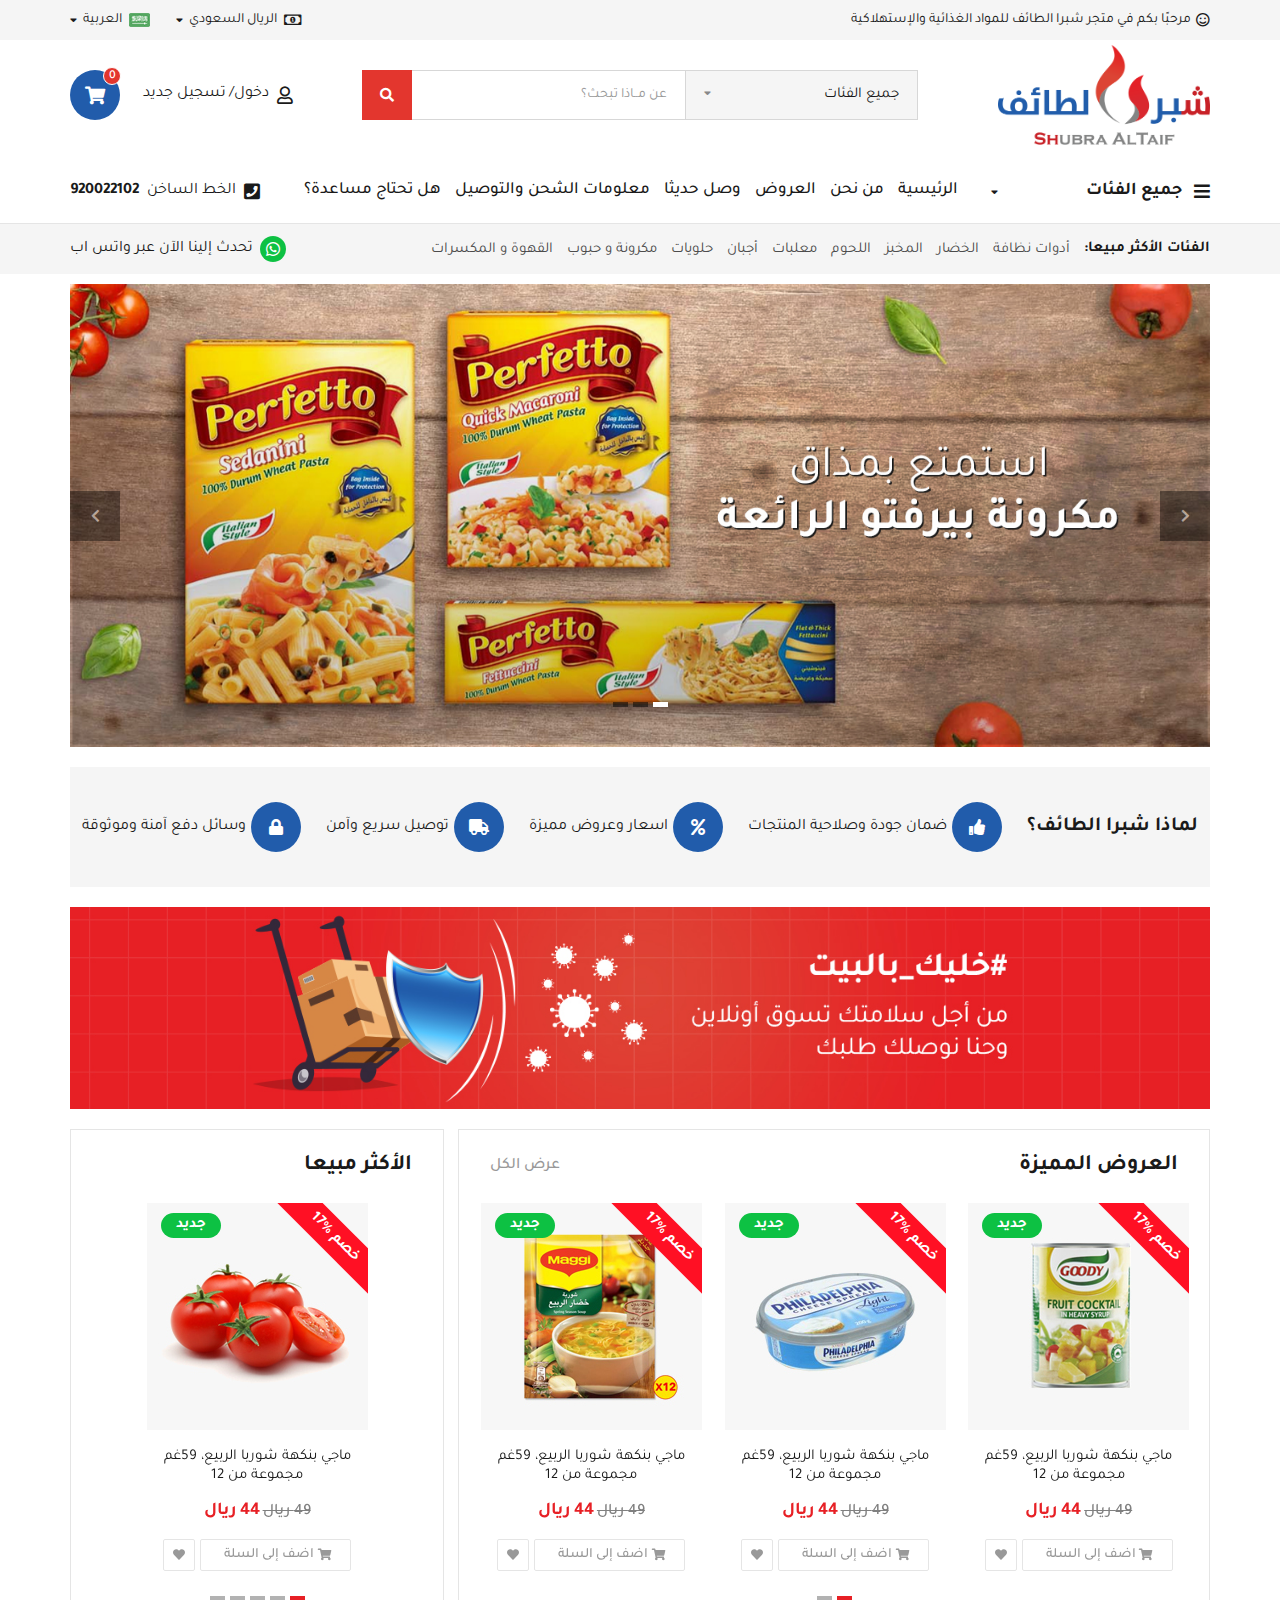
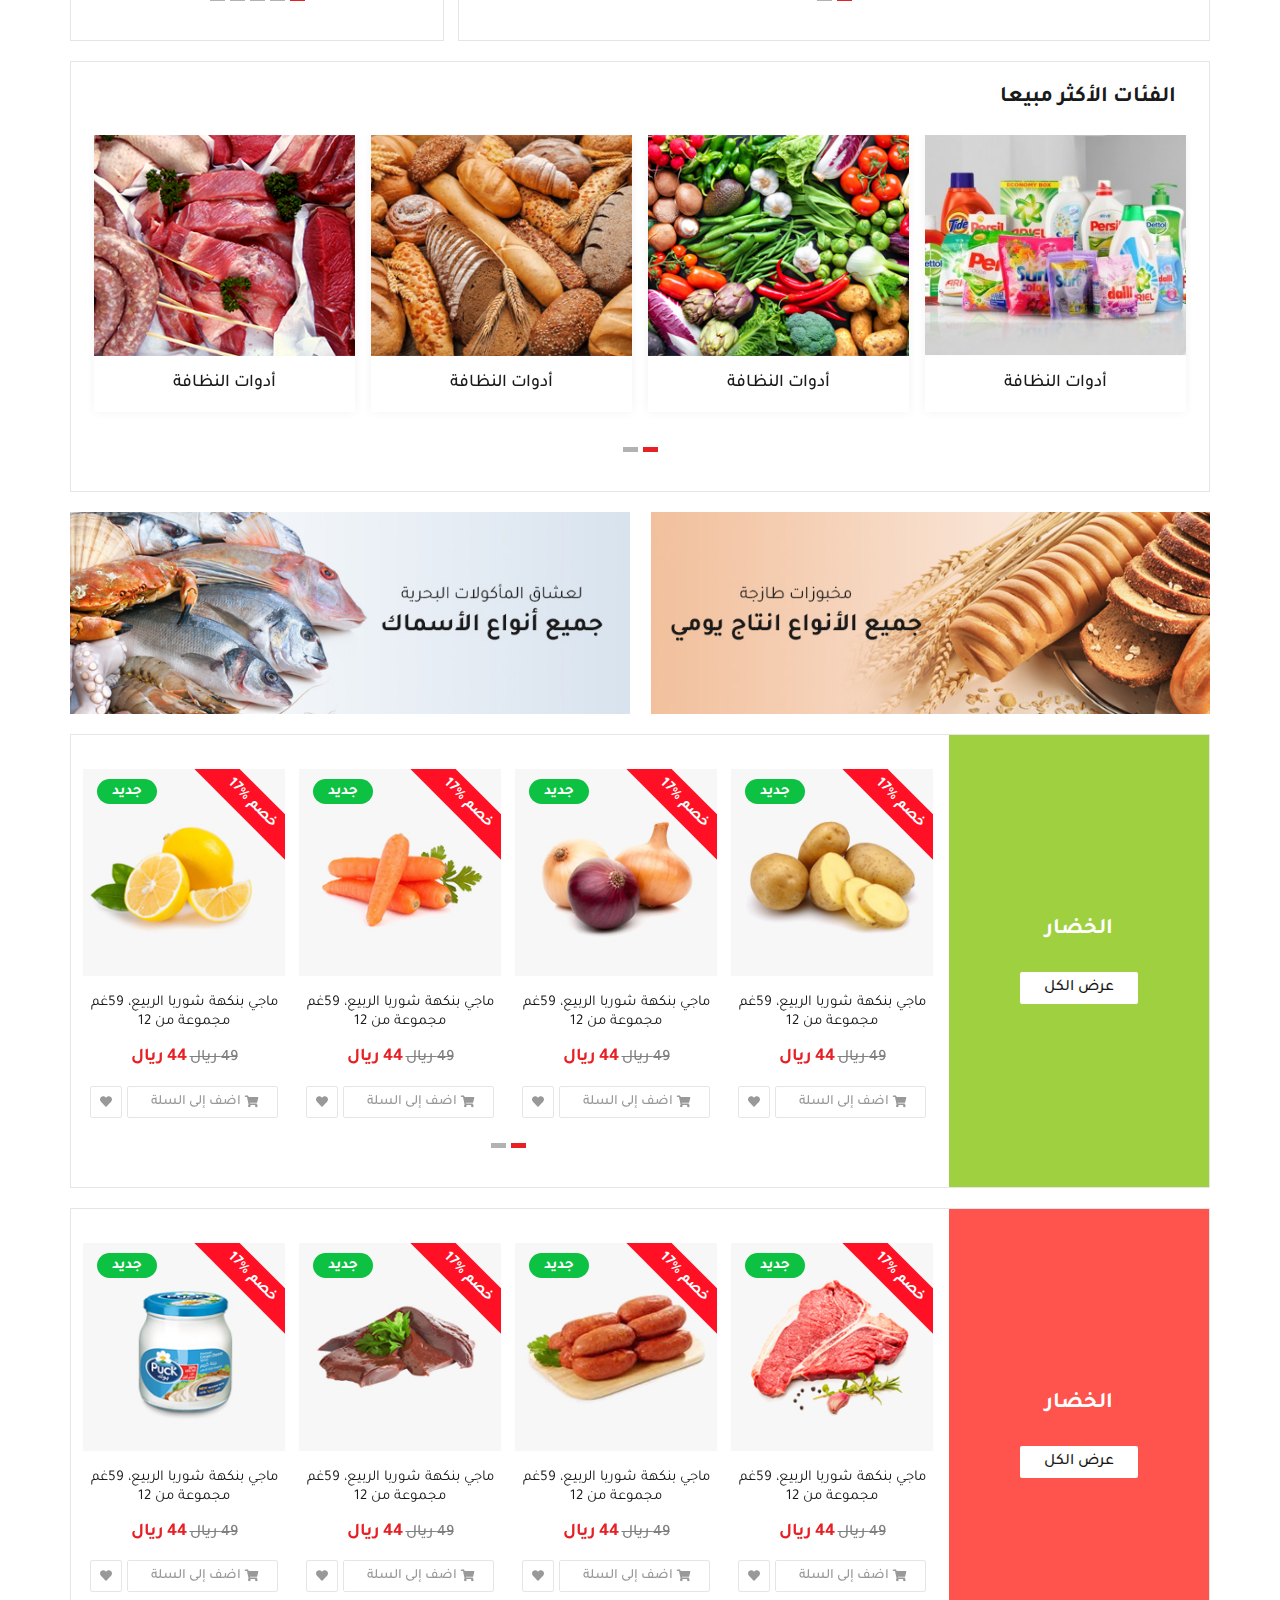
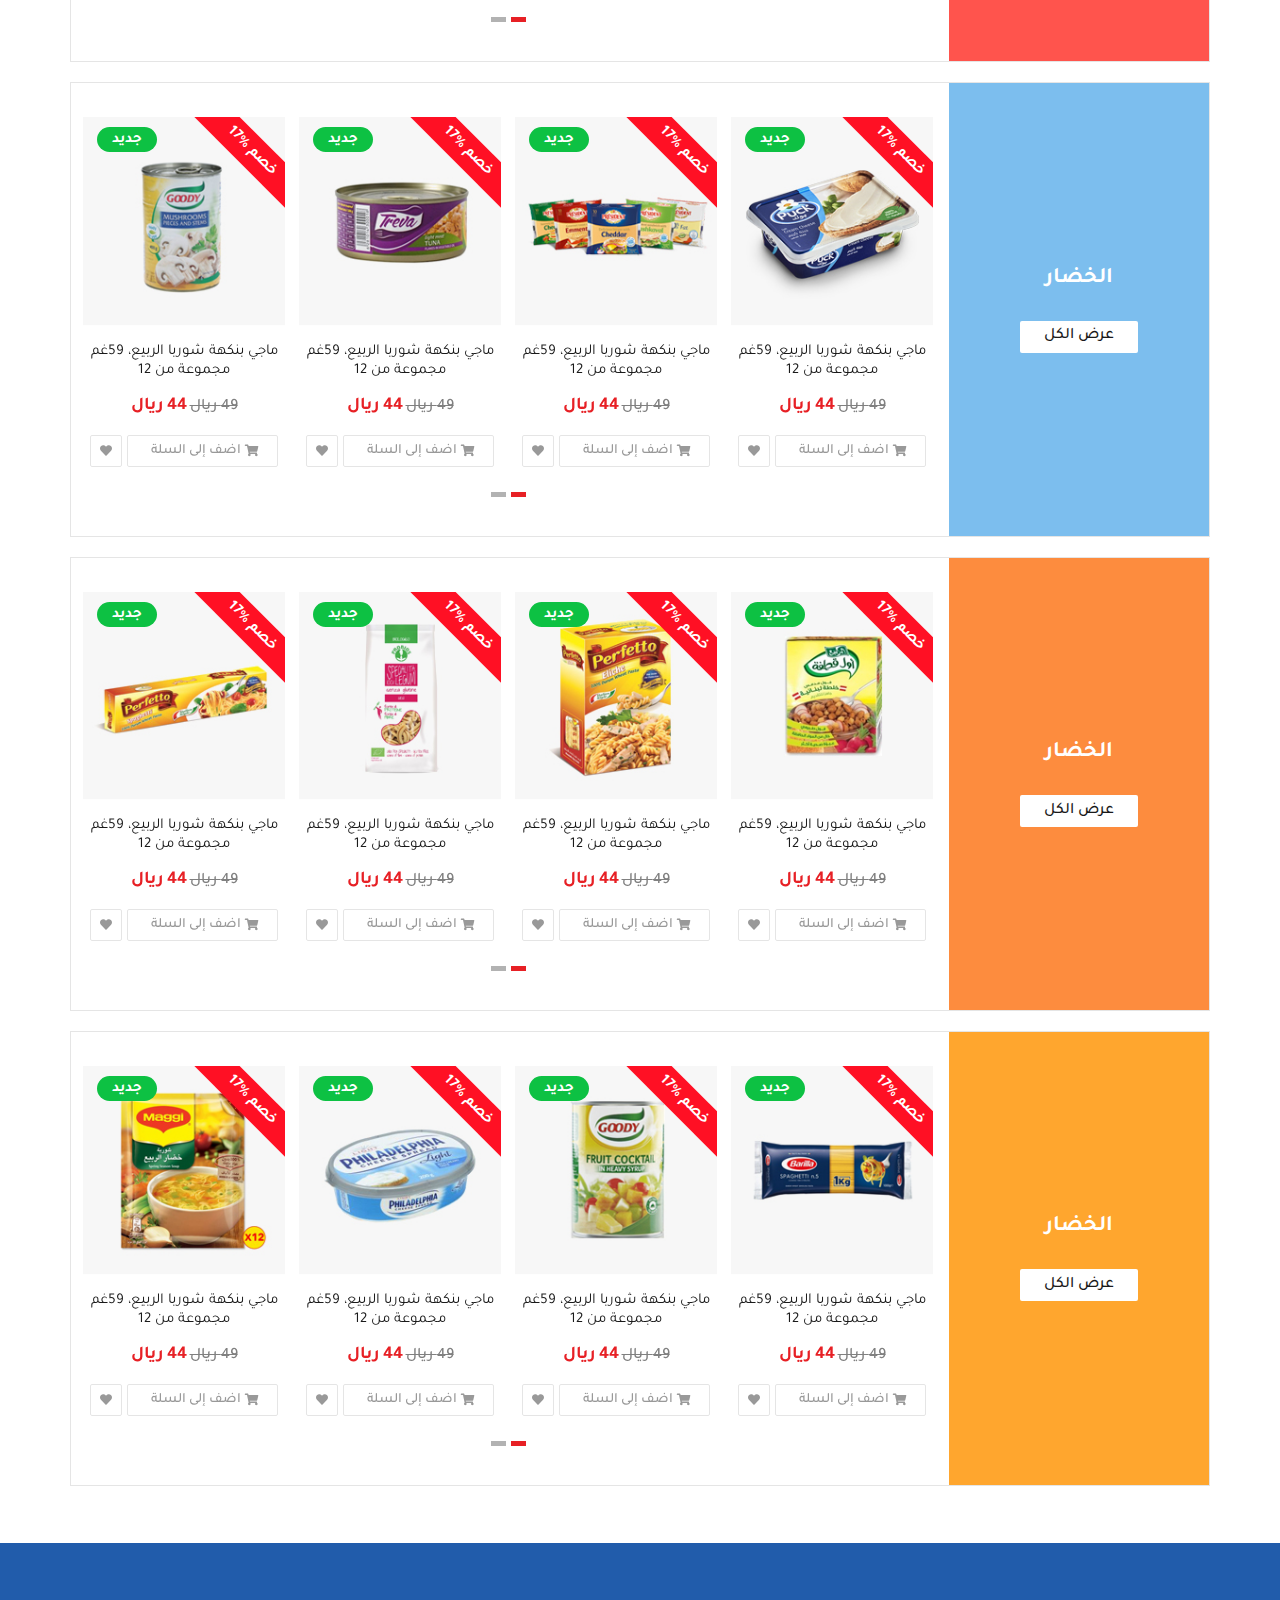
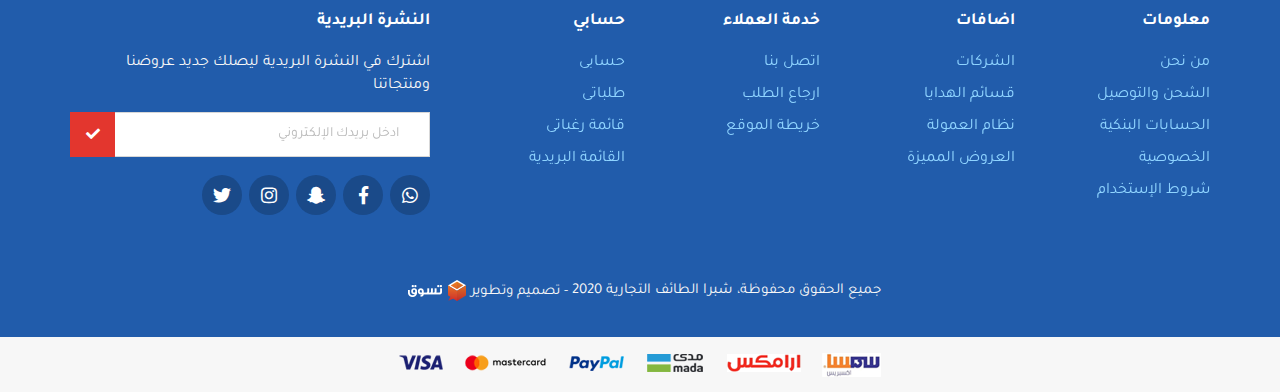
<file: index.html>
<!DOCTYPE HTML>
<HTML dir="rtl" lang="ar">

<head>
  <meta charset="UTF-8" />
  <meta name="viewport" content="width=device-width, initial-scale=1, shrink-to-fit=no, user-scalable=no" />
  <!-- <title>Shubra Altaif</title> -->
  <title>شبرا الطائف</title>
  <link rel='shortcut icon' type='img/png' href='images/fav.png' />
  <link rel="stylesheet" href="css/bootstrap.min.css" />
  <link rel="stylesheet" href="css/bootstrap-rtl.min.css" />
  <link rel="stylesheet" href="css/owl.carousel.min.css" />
  <link rel="stylesheet" href="css/fontawesome.min.css" />
  <link rel="stylesheet" href="css/bootstrap-select.min.css" />
  <link rel="stylesheet" href="css/main.css" />
</head>

<body>
  <!-- start loader -->
  <div id="loaderSvgWrapper" class="loader">
    <svg xmlns:svg="http://www.w3.org/2000/svg" viewbox="0 0 100 100" id="preLoader" width="100px" height="100px">
      <path style="stroke-width:0.26458332px;stroke-linecap:butt;stroke-linejoin:miter"
        d="m 58.26475,43.628481 15.7247,-27.287018 -31.4936,0.02553 z" id="T1" />
      <path style="stroke-width:0.26458332px;stroke-linecap:butt;stroke-linejoin:miter"
        d="m 58.26475,43.628481 31.4936,-0.02553 -15.7689,-27.261492 z" id="T2" />
      <path style="stroke-width:0.26458332px;stroke-linecap:butt;stroke-linejoin:miter"
        d="M 58.26475,43.628481 74.03365,70.88997 89.75835,43.602954 Z" id="T3" />
      <path style="stroke-width:0.26458332px;stroke-linecap:butt;stroke-linejoin:miter"
        d="M 58.26475,43.628481 42.54006,70.915503 74.03365,70.889973 Z" id="T4" />
      <path style="stroke-width:0.26458332px;stroke-linecap:butt;stroke-linejoin:miter"
        d="m 58.26475,43.628481 -31.49359,0.02553 15.7689,27.261491 z" id="T5" />
      <path style="stroke-width:0.26458332px;stroke-linecap:butt;stroke-linejoin:miter"
        d="M 58.26475,43.628481 42.49585,16.366995 26.77116,43.654011 Z" id="T6" />
    </svg>
  </div>
  <!-- end loader -->
  <div class="mo-overlay"></div>
  <!-- start header -->
  <header>
    <div class="top-bar-cont">
      <div class="container">
        <div class="top-bar">
          <span class="hint"><i class="far fa-smile"></i> مرحبًا بكم في متجر شبرا الطائف للمواد الغذائية
            والإستهلاكية</span>
          <div class="country">
            <div class="currency">
              <span class="fixall top-anchor"><i class="far fa-money-bill-alt"></i> الريال السعودي</span>
              <div class="top-dropdown">
                <a href="#!" class="fixall top-anchor">الريال السعودي</a>
                <a href="#!" class="fixall top-anchor">الجنيه المصرى</a>
              </div>
            </div>
            <div class="lang">
              <span class="fixall top-anchor"><img src="images/ar.png">العربية</span>
              <div class="top-dropdown">
                <a href="index.html" class="fixall top-anchor"><img src="images/ar.png">العربية</a>
                <a href="index-en.html" class="fixall top-anchor"><img src="images/en.png">English</a>
              </div>
            </div>
          </div>
        </div>
      </div>
    </div>
    <div class="header-cont">
      <div class="container">
        <div class="header">
          <a href="index.html" class="logo"><img src="images/logo.png" class="img-responsive"></a>
          <div class="search-cont">
            <select class="selectpicker search-select">
              <option hidden>جميع الفئات</option>
              <option>الخضار</option>
              <option>المخبز</option>
              <option>أجبان</option>
              <option>معلبات</option>
              <option>مكرونة و حبوب</option>
              <option>الأسماك</option>
              <option>عصيرات</option>
              <option>حلويات</option>
              <option>أدوات نظافة</option>
              <option>أدوات تجميل</option>
              <option>بلاستيكيات</option>
            </select>
            <input type="text" class="search-input fixall" placeholder="عن مــاذا تبحث؟">
            <button class="fixall search-button"><span class="fa fa-search"></span></button>
          </div>

          <div class="mo-user-nav">
            <a href="#!" class="user-anchor mo-menu-icon fixall">
              <i class="fas fa-bars"></i>
            </a>
            <a href="#!" class="user-anchor mo-search-icon fixall">
              <i class="fas fa-search"></i>
            </a>
            <div class="user-anchor mo-log-icon fixall">
              <i class="far fa-user"></i>
              <a href="#!" class="mo-text fixall">دخول</a>
              <a href="#!" class="mo-text fixall">تسجيل جديد</a>
            </div>
            <a href="#!" class="user-anchor mo-cart-icon fixall">
              <i class="fas fa-shopping-cart"></i>
              <span class="count">0</span>
            </a>
          </div>
        </div>
        <nav>
          <ul class="mo-navbar fixall list-unstyled">
            <li class="cats-menu">
              <div class="cats-btn">
                <span class="text">
                  <span class="fas fa-bars"></span>
                  جميع الفئات
                </span>
              </div>
              <div class="cats-dispaly">
                <ul class="cats-div list-unstyled">
                  <li>
                    <a href="#!" class="cat-link fixall">
                      <div class="menu-img"><i class="fas fa-carrot"></i></div>
                      الخضار
                    </a>
                  </li>
                  <li>
                    <a href="#!" class="cat-link fixall level-2-link">
                      <div class="menu-img"><i class="fas fa-bread-slice"></i></div>
                      المخبز
                    </a>
                    <div class="sub-cat">
                      <div class="sub-head">
                        <h3 class="sub-title fixall">اللحوم</h3>
                        <a href="#!" class="more fixall">عرض الكل</a>
                      </div>
                      <div class="sub-body">
                        <ul class="sub-cats-ul fixall list-unstyled">
                          <li class="sub-cats-li"><a href="#!" class="subcat-anchr fixall">قسم فرعي 1</a></li>
                          <li class="sub-cats-li"><a href="#!" class="subcat-anchr fixall">قسم فرعي 2</a></li>
                          <li class="sub-cats-li"><a href="#!" class="subcat-anchr fixall">قسم فرعي 3</a></li>
                          <li class="sub-cats-li"><a href="#!" class="subcat-anchr fixall">قسم فرعي 4</a></li>
                          <li class="sub-cats-li"><a href="#!" class="subcat-anchr fixall">قسم فرعي 5</a></li>
                          <li class="sub-cats-li"><a href="#!" class="subcat-anchr fixall">قسم فرعي 6</a></li>
                          <li class="sub-cats-li"><a href="#!" class="subcat-anchr fixall">قسم فرعي 7</a></li>
                          <li class="sub-cats-li"><a href="#!" class="subcat-anchr fixall">قسم فرعي 8</a></li>
                          <li class="sub-cats-li"><a href="#!" class="subcat-anchr fixall">قسم فرعي 9</a></li>
                          <li class="sub-cats-li"><a href="#!" class="subcat-anchr fixall">قسم فرعي 10</a></li>
                          <li class="sub-cats-li"><a href="#!" class="subcat-anchr fixall">قسم فرعي 11</a></li>
                          <li class="sub-cats-li"><a href="#!" class="subcat-anchr fixall">قسم فرعي 12</a></li>
                        </ul>
                        <div class="sub-img">
                          <img src="images/cat-img.png" alt="">
                        </div>
                      </div>
                    </div>
                  </li>
                  <li>
                    <a href="#!" class="cat-link fixall">
                      <div class="menu-img"><i class="fas fa-drumstick-bite"></i></div>
                      لحوم
                    </a>
                  </li>
                  <li>
                    <a href="#!" class="cat-link fixall">
                      <div class="menu-img"><i class="fas fa-cheese"></i></div>
                      أجبان
                    </a>
                  </li>
                  <li>
                    <a href="#!" class="cat-link fixall">
                      <div class="menu-img"><i class="fas fa-boxes"></i></div>
                      معلبات
                    </a>
                  </li>
                  <li>
                    <a href="#!" class="cat-link fixall">
                      <div class="menu-img"><i class="fas fa-boxes"></i></div>
                      مكرونة و حبوب
                    </a>
                  </li>
                  <li>
                    <a href="#!" class="cat-link fixall">
                      <div class="menu-img"><i class="fas fa-fish"></i></div>
                      الأسماك
                    </a>
                  </li>
                  <li>
                    <a href="#!" class="cat-link fixall">
                      <div class="menu-img"><i class="fas fa-glass-martini"></i></div>
                      عصيرات
                    </a>
                  </li>
                  <li>
                    <a href="#!" class="cat-link fixall">
                      <div class="menu-img"><i class="fas fa-boxes"></i></div>
                      حلويات
                    </a>
                  </li>
                  <li>
                    <a href="#!" class="cat-link fixall">
                      <div class="menu-img"><i class="fas fa-boxes"></i></div>
                      أدوات نظافة
                    </a>
                  </li>
                  <li>
                    <a href="#!" class="cat-link fixall">
                      <div class="menu-img"><i class="fas fa-boxes"></i></div>
                      أدوات تجميل
                    </a>
                  </li>
                  <li>
                    <a href="#!" class="cat-link fixall">
                      <div class="menu-img"><i class="fas fa-recycle"></i></div>
                      بلاستيكيات
                    </a>
                  </li>
                </ul>
              </div>
            </li>
            <li class="nav-li fixall ">
              <a href="#!" class="nav-anchor fixall">الرئيسية</a></li>
            <li class="nav-li fixall xs-li log-li">
              <a href="#!" class="nav-anchor fixall">حسابى</a>
              <ul class="xs-log list-unstyled">
                <li class="nav-li fixall">
                  <a href="#!" class="nav-anchor fixall">دخول</a></li>
                <li class="nav-li fixall">
                  <a href="#!" class="nav-anchor fixall">تسجيل جديد</a></li>
              </ul>
            </li>
            <li class="nav-li fixall">
              <a href="#!" class="nav-anchor fixall">من نحن</a></li>
            <li class="nav-li fixall">
              <a href="#!" class="nav-anchor fixall">العروض</a></li>
            <li class="nav-li fixall">
              <a href="#!" class="nav-anchor fixall">وصل حديثا</a></li>
            <li class="nav-li fixall">
              <a href="#!" class="nav-anchor fixall">معلومات الشحن والتوصيل</a></li>
            <li class="nav-li fixall">
              <a href="#!" class="nav-anchor fixall">هل تحتاج مساعدة؟</a></li>
            <li class="nav-li call xs-li">
              <i class="fas fa-phone-square"></i>
              <span>الخط الساخن</span>
              <a href="tel:920022102" class="fixall">920022102</a>
            </li>
            <li class="nav-li xs-li">
              <a href="#!" class="fixall whats-link">
                <i class="fab fa-whatsapp"></i>
                تحدث إلينا الآن عبر واتس اب
              </a>
            </li>
          </ul>
          <div class="call">
            <i class="fas fa-phone-square"></i>
            <span>الخط الساخن</span>
            <a href="tel:920022102" class="fixall">920022102</a>
          </div>
        </nav>
      </div>
    </div>
    <div class="sec-nav-cont">
      <div class="container">
        <div class="sec-nav">
          <ul class="sec-nav-ul fixall list-unstyled">
            <li class="sec-nav-li">
              <h3 class="sec-nav-h fixall">الفئات الأكثر مبيعا:</h3>
            </li>
            <li class="sec-nav-li">
              <a href="#!" class="sec-nav-anchor fixall">أدوات نظافة</a>
            </li>
            <li class="sec-nav-li">
              <a href="#!" class="sec-nav-anchor fixall">الخضار</a>
            </li>
            <li class="sec-nav-li">
              <a href="#!" class="sec-nav-anchor fixall">المخبز</a>
            </li>
            <li class="sec-nav-li">
              <a href="#!" class="sec-nav-anchor fixall">اللحوم</a>
            </li>
            <li class="sec-nav-li">
              <a href="#!" class="sec-nav-anchor fixall">معلبات</a>
            </li>
            <li class="sec-nav-li">
              <a href="#!" class="sec-nav-anchor fixall">أجبان</a>
            </li>
            <li class="sec-nav-li">
              <a href="#!" class="sec-nav-anchor fixall">حلويات</a>
            </li>
            <li class="sec-nav-li">
              <a href="#!" class="sec-nav-anchor fixall">مكرونة و حبوب</a>
            </li>
            <li class="sec-nav-li">
              <a href="#!" class="sec-nav-anchor fixall">القهوة و المكسرات</a>
            </li>
          </ul>
          <a href="#!" class="fixall whats-link">
            <i class="fab fa-whatsapp"></i>
            تحدث إلينا الآن عبر واتس اب
          </a>
        </div>
      </div>
    </div>
  </header>
  <!-- end header -->

  <!-- Start Main Slider -->
  <div class="main-slider-sec">
    <div class="container">
      <div class="owl-carousel main-slider">
        <div class="item">
          <a href="#!" class="slider-img"><img src="images/slider.jpg" class=" img-responsive"></a>
        </div>
        <div class="item">
          <a href="#!" class="slider-img"><img src="images/slider.jpg" class=" img-responsive"></a>
        </div>
        <div class="item">
          <a href="#!" class="slider-img"><img src="images/slider.jpg" class=" img-responsive"></a>
        </div>
      </div>
    </div>
  </div>
  <!-- End Main Slider -->

  <!-- start feats -->
  <div class="feats-cont">
    <div class="container">
      <div class="feats">
        <h3 class="feats-title fixall">لماذا شبرا الطائف؟</h3>
        <div class="feat">
          <i class="fas fa-thumbs-up"></i>
          ضمان جودة وصلاحية المنتجات
        </div>
        <div class="feat">
          <i class="fas fa-percent"></i>
          اسعار وعروض مميزة
        </div>
        <div class="feat">
          <i class="fas fa-truck"></i>
          توصيل سريع وآمن
        </div>
        <div class="feat">
          <i class="fas fa-lock"></i>
          وسائل دفع آمنة وموثوقة
        </div>
      </div>
    </div>
  </div>
  <!-- end feats -->
  <!-- start banners -->
  <div class="bonners-cont">
    <div class="container">
      <a href="#!" class="banner"><img src="images/banner1.jpg" class="img-responsive"></a>
    </div>
  </div>
  <!-- end banners -->
  <!-- start slider -->
  <div class="sliders-cont">
    <div class="container">
      <div class="sliders">
        <div class="product-slider-cont specials">
          <div class="sliders-head">
            <h3 class="slider-title fixall">العروض المميزة</h3>
            <a href="#!" class="more fixall">عرض الكل</a>
          </div>
          <div class="owl-carousel Product-slider">
            <div class="product">
              <a href="#!" class="fixall item-img">
                <img src="images/pro1.jpg" class="img-responsive">
              </a>
              <div class="item-info">
                <a href="#!" class="pro-name fixall"> ماجي بنكهة شوربا الربيع، 59غم مجموعة من 12</a>
                <span class="mo-old-price">49 ريال</span>
                <span class="mo-price">44 ريال</span>
                <div class="tools">
                  <a href="#!" class="fixall mo-add-to-cart mo-add-to">
                    <i class="fas fa-shopping-cart"></i><span class="mo-text">اضف إلى السلة</span>
                  </a>
                  <a href="#!" class="fixall mo-add-to-wish mo-add-to">
                    <i class="fas fa-heart"></i>
                  </a>
                </div>
              </div>
              <div class="pro-hint">جديد</div>
              <div class="hint sale">خصم %17</div>
            </div>
            <div class="product">
              <a href="#!" class="fixall item-img">
                <img src="images/pro2.jpg" class="img-responsive">
              </a>
              <div class="item-info">
                <a href="#!" class="pro-name fixall"> ماجي بنكهة شوربا الربيع، 59غم مجموعة من 12</a>
                <span class="mo-old-price">49 ريال</span>
                <span class="mo-price">44 ريال</span>
                <div class="tools">
                  <a href="#!" class="fixall mo-add-to-cart mo-add-to">
                    <i class="fas fa-shopping-cart"></i><span class="mo-text">اضف إلى السلة</span>
                  </a>
                  <a href="#!" class="fixall mo-add-to-wish mo-add-to">
                    <i class="fas fa-heart"></i>
                  </a>
                </div>
              </div>
              <div class="pro-hint">جديد</div>
              <div class="hint sale">خصم %17</div>
            </div>
            <div class="product">
              <a href="#!" class="fixall item-img">
                <img src="images/pro3.jpg" class="img-responsive">
              </a>
              <div class="item-info">
                <a href="#!" class="pro-name fixall"> ماجي بنكهة شوربا الربيع، 59غم مجموعة من 12</a>
                <span class="mo-old-price">49 ريال</span>
                <span class="mo-price">44 ريال</span>
                <div class="tools">
                  <a href="#!" class="fixall mo-add-to-cart mo-add-to">
                    <i class="fas fa-shopping-cart"></i><span class="mo-text">اضف إلى السلة</span>
                  </a>
                  <a href="#!" class="fixall mo-add-to-wish mo-add-to">
                    <i class="fas fa-heart"></i>
                  </a>
                </div>
              </div>
              <div class="pro-hint">جديد</div>
              <div class="hint sale">خصم %17</div>
            </div>
            <div class="product">
              <a href="#!" class="fixall item-img">
                <img src="images/pro4.jpg" class="img-responsive">
              </a>
              <div class="item-info">
                <a href="#!" class="pro-name fixall"> ماجي بنكهة شوربا الربيع، 59غم مجموعة من 12</a>
                <span class="mo-old-price">49 ريال</span>
                <span class="mo-price">44 ريال</span>
                <div class="tools">
                  <a href="#!" class="fixall mo-add-to-cart mo-add-to">
                    <i class="fas fa-shopping-cart"></i><span class="mo-text">اضف إلى السلة</span>
                  </a>
                  <a href="#!" class="fixall mo-add-to-wish mo-add-to">
                    <i class="fas fa-heart"></i>
                  </a>
                </div>
              </div>
              <div class="pro-hint">جديد</div>
              <div class="hint sale">خصم %17</div>
            </div>
            <div class="product">
              <a href="#!" class="fixall item-img">
                <img src="images/pro5.jpg" class="img-responsive">
              </a>
              <div class="item-info">
                <a href="#!" class="pro-name fixall"> ماجي بنكهة شوربا الربيع، 59غم مجموعة من 12</a>
                <span class="mo-old-price">49 ريال</span>
                <span class="mo-price">44 ريال</span>
                <div class="tools">
                  <a href="#!" class="fixall mo-add-to-cart mo-add-to">
                    <i class="fas fa-shopping-cart"></i><span class="mo-text">اضف إلى السلة</span>
                  </a>
                  <a href="#!" class="fixall mo-add-to-wish mo-add-to">
                    <i class="fas fa-heart"></i>
                  </a>
                </div>
              </div>
              <div class="pro-hint">جديد</div>
              <div class="hint sale">خصم %17</div>
            </div>
          </div>
        </div>
        <div class="product-slider-cont bestseller">
          <div class="sliders-head">
            <h3 class="slider-title fixall">الأكثر مبيعا</h3>
          </div>
          <div class="owl-carousel Product-slider">
            <div class="product">
              <a href="#!" class="fixall item-img">
                <img src="images/pro5.jpg" class="img-responsive">
              </a>
              <div class="item-info">
                <a href="#!" class="pro-name fixall"> ماجي بنكهة شوربا الربيع، 59غم مجموعة من 12</a>
                <span class="mo-old-price">49 ريال</span>
                <span class="mo-price">44 ريال</span>
                <div class="tools">
                  <a href="#!" class="fixall mo-add-to-cart mo-add-to">
                    <i class="fas fa-shopping-cart"></i><span class="mo-text">اضف إلى السلة</span>
                  </a>
                  <a href="#!" class="fixall mo-add-to-wish mo-add-to">
                    <i class="fas fa-heart"></i>
                  </a>
                </div>
              </div>
              <div class="pro-hint">جديد</div>
              <div class="hint sale">خصم %17</div>
            </div>
            <div class="product">
              <a href="#!" class="fixall item-img">
                <img src="images/pro6.jpg" class="img-responsive">
              </a>
              <div class="item-info">
                <a href="#!" class="pro-name fixall"> ماجي بنكهة شوربا الربيع، 59غم مجموعة من 12</a>
                <span class="mo-old-price">49 ريال</span>
                <span class="mo-price">44 ريال</span>
                <div class="tools">
                  <a href="#!" class="fixall mo-add-to-cart mo-add-to">
                    <i class="fas fa-shopping-cart"></i><span class="mo-text">اضف إلى السلة</span>
                  </a>
                  <a href="#!" class="fixall mo-add-to-wish mo-add-to">
                    <i class="fas fa-heart"></i>
                  </a>
                </div>
              </div>
              <div class="pro-hint">جديد</div>
              <div class="hint sale">خصم %17</div>
            </div>
            <div class="product">
              <a href="#!" class="fixall item-img">
                <img src="images/pro7.jpg" class="img-responsive">
              </a>
              <div class="item-info">
                <a href="#!" class="pro-name fixall"> ماجي بنكهة شوربا الربيع، 59غم مجموعة من 12</a>
                <span class="mo-old-price">49 ريال</span>
                <span class="mo-price">44 ريال</span>
                <div class="tools">
                  <a href="#!" class="fixall mo-add-to-cart mo-add-to">
                    <i class="fas fa-shopping-cart"></i><span class="mo-text">اضف إلى السلة</span>
                  </a>
                  <a href="#!" class="fixall mo-add-to-wish mo-add-to">
                    <i class="fas fa-heart"></i>
                  </a>
                </div>
              </div>
              <div class="pro-hint">جديد</div>
              <div class="hint sale">خصم %17</div>
            </div>
            <div class="product">
              <a href="#!" class="fixall item-img">
                <img src="images/pro4.jpg" class="img-responsive">
              </a>
              <div class="item-info">
                <a href="#!" class="pro-name fixall"> ماجي بنكهة شوربا الربيع، 59غم مجموعة من 12</a>
                <span class="mo-old-price">49 ريال</span>
                <span class="mo-price">44 ريال</span>
                <div class="tools">
                  <a href="#!" class="fixall mo-add-to-cart mo-add-to">
                    <i class="fas fa-shopping-cart"></i><span class="mo-text">اضف إلى السلة</span>
                  </a>
                  <a href="#!" class="fixall mo-add-to-wish mo-add-to">
                    <i class="fas fa-heart"></i>
                  </a>
                </div>
              </div>
              <div class="pro-hint">جديد</div>
              <div class="hint sale">خصم %17</div>
            </div>
            <div class="product">
              <a href="#!" class="fixall item-img">
                <img src="images/pro8.jpg" class="img-responsive">
              </a>
              <div class="item-info">
                <a href="#!" class="pro-name fixall"> ماجي بنكهة شوربا الربيع، 59غم مجموعة من 12</a>
                <span class="mo-old-price">49 ريال</span>
                <span class="mo-price">44 ريال</span>
                <div class="tools">
                  <a href="#!" class="fixall mo-add-to-cart mo-add-to">
                    <i class="fas fa-shopping-cart"></i><span class="mo-text">اضف إلى السلة</span>
                  </a>
                  <a href="#!" class="fixall mo-add-to-wish mo-add-to">
                    <i class="fas fa-heart"></i>
                  </a>
                </div>
              </div>
              <div class="pro-hint">جديد</div>
              <div class="hint sale">خصم %17</div>
            </div>
          </div>
        </div>
      </div>
    </div>
  </div>
  <!-- end slider -->
  <!-- start slider -->
  <div class="sliders-cont">
    <div class="container">
      <div class="cats-slider-cont">
        <div class="sliders-head">
          <h3 class="slider-title fixall">الفئات الأكثر مبيعا</h3>
        </div>
        <div class="owl-carousel cats">
          <a href="#!" class="cat fixall">
            <div class="cat-img">
              <img src="images/cat1.jpg" class="img-responsive">
            </div>
            <span class="cat-name">أدوات النظافة</span>
          </a>
          <a href="#!" class="cat fixall">
            <div class="cat-img">
              <img src="images/cat2.jpg" class="img-responsive">
            </div>
            <span class="cat-name">أدوات النظافة</span>
          </a>
          <a href="#!" class="cat fixall">
            <div class="cat-img">
              <img src="images/cat3.jpg" class="img-responsive">
            </div>
            <span class="cat-name">أدوات النظافة</span>
          </a>
          <a href="#!" class="cat fixall">
            <div class="cat-img">
              <img src="images/cat4.jpg" class="img-responsive">
            </div>
            <span class="cat-name">أدوات النظافة</span>
          </a>
          <a href="#!" class="cat fixall">
            <div class="cat-img">
              <img src="images/cat5.jpg" class="img-responsive">
            </div>
            <span class="cat-name">أدوات النظافة</span>
          </a>
          <a href="#!" class="cat fixall">
            <div class="cat-img">
              <img src="images/cat3.jpg" class="img-responsive">
            </div>
            <span class="cat-name">أدوات النظافة</span>
          </a>
        </div>
      </div>
    </div>
  </div>
  <!-- end slider -->
  <!-- start banners -->
  <div class="bonners-cont">
    <div class="container">
      <div class="banners">
        <a href="#!" class="banner"><img src="images/banner2.jpg" class="img-responsive"></a>
        <a href="#!" class="banner"><img src="images/banner3.jpg" class="img-responsive"></a>
      </div>
    </div>
  </div>
  <!-- end banners -->
  <!-- start slider -->
  <section class="slider-cont">
    <div class="container">
      <div class="product-slider-cont reg">
        <div class="sliders-head">
          <h3 class="slider-title fixall">الخضار</h3>
          <a href="#!" class="more fixall">عرض الكل</a>
        </div>
        <div class="reg-slider">
          <div class="owl-carousel Product-slider">
            <div class="product">
              <a href="#!" class="fixall item-img">
                <img src="images/pro7.jpg" class="img-responsive">
              </a>
              <div class="item-info">
                <a href="#!" class="pro-name fixall"> ماجي بنكهة شوربا الربيع، 59غم مجموعة من 12</a>
                <span class="mo-old-price">49 ريال</span>
                <span class="mo-price">44 ريال</span>
                <div class="tools">
                  <a href="#!" class="fixall mo-add-to-cart mo-add-to">
                    <i class="fas fa-shopping-cart"></i><span class="mo-text">اضف إلى السلة</span>
                  </a>
                  <a href="#!" class="fixall mo-add-to-wish mo-add-to">
                    <i class="fas fa-heart"></i>
                  </a>
                </div>
              </div>
              <div class="pro-hint">جديد</div>
              <div class="hint sale">خصم %17</div>
            </div>
            <div class="product">
              <a href="#!" class="fixall item-img">
                <img src="images/pro8.jpg" class="img-responsive">
              </a>
              <div class="item-info">
                <a href="#!" class="pro-name fixall"> ماجي بنكهة شوربا الربيع، 59غم مجموعة من 12</a>
                <span class="mo-old-price">49 ريال</span>
                <span class="mo-price">44 ريال</span>
                <div class="tools">
                  <a href="#!" class="fixall mo-add-to-cart mo-add-to">
                    <i class="fas fa-shopping-cart"></i><span class="mo-text">اضف إلى السلة</span>
                  </a>
                  <a href="#!" class="fixall mo-add-to-wish mo-add-to">
                    <i class="fas fa-heart"></i>
                  </a>
                </div>
              </div>
              <div class="pro-hint">جديد</div>
              <div class="hint sale">خصم %17</div>
            </div>
            <div class="product">
              <a href="#!" class="fixall item-img">
                <img src="images/pro9.jpg" class="img-responsive">
              </a>
              <div class="item-info">
                <a href="#!" class="pro-name fixall"> ماجي بنكهة شوربا الربيع، 59غم مجموعة من 12</a>
                <span class="mo-old-price">49 ريال</span>
                <span class="mo-price">44 ريال</span>
                <div class="tools">
                  <a href="#!" class="fixall mo-add-to-cart mo-add-to">
                    <i class="fas fa-shopping-cart"></i><span class="mo-text">اضف إلى السلة</span>
                  </a>
                  <a href="#!" class="fixall mo-add-to-wish mo-add-to">
                    <i class="fas fa-heart"></i>
                  </a>
                </div>
              </div>
              <div class="pro-hint">جديد</div>
              <div class="hint sale">خصم %17</div>
            </div>
            <div class="product">
              <a href="#!" class="fixall item-img">
                <img src="images/pro10.jpg" class="img-responsive">
              </a>
              <div class="item-info">
                <a href="#!" class="pro-name fixall"> ماجي بنكهة شوربا الربيع، 59غم مجموعة من 12</a>
                <span class="mo-old-price">49 ريال</span>
                <span class="mo-price">44 ريال</span>
                <div class="tools">
                  <a href="#!" class="fixall mo-add-to-cart mo-add-to">
                    <i class="fas fa-shopping-cart"></i><span class="mo-text">اضف إلى السلة</span>
                  </a>
                  <a href="#!" class="fixall mo-add-to-wish mo-add-to">
                    <i class="fas fa-heart"></i>
                  </a>
                </div>
              </div>
              <div class="pro-hint">جديد</div>
              <div class="hint sale">خصم %17</div>
            </div>
            <div class="product">
              <a href="#!" class="fixall item-img">
                <img src="images/pro11.jpg" class="img-responsive">
              </a>
              <div class="item-info">
                <a href="#!" class="pro-name fixall"> ماجي بنكهة شوربا الربيع، 59غم مجموعة من 12</a>
                <span class="mo-old-price">49 ريال</span>
                <span class="mo-price">44 ريال</span>
                <div class="tools">
                  <a href="#!" class="fixall mo-add-to-cart mo-add-to">
                    <i class="fas fa-shopping-cart"></i><span class="mo-text">اضف إلى السلة</span>
                  </a>
                  <a href="#!" class="fixall mo-add-to-wish mo-add-to">
                    <i class="fas fa-heart"></i>
                  </a>
                </div>
              </div>
              <div class="pro-hint">جديد</div>
              <div class="hint sale">خصم %17</div>
            </div>
            <div class="product">
              <a href="#!" class="fixall item-img">
                <img src="images/pro9.jpg" class="img-responsive">
              </a>
              <div class="item-info">
                <a href="#!" class="pro-name fixall"> ماجي بنكهة شوربا الربيع، 59غم مجموعة من 12</a>
                <span class="mo-old-price">49 ريال</span>
                <span class="mo-price">44 ريال</span>
                <div class="tools">
                  <a href="#!" class="fixall mo-add-to-cart mo-add-to">
                    <i class="fas fa-shopping-cart"></i><span class="mo-text">اضف إلى السلة</span>
                  </a>
                  <a href="#!" class="fixall mo-add-to-wish mo-add-to">
                    <i class="fas fa-heart"></i>
                  </a>
                </div>
              </div>
              <div class="pro-hint">جديد</div>
              <div class="hint sale">خصم %17</div>
            </div>
          </div>
        </div>
      </div>
    </div>
  </section>
  <!-- end slider -->
  <!-- start slider -->
  <section class="slider-cont">
    <div class="container">
      <div class="product-slider-cont reg">
        <div class="sliders-head">
          <h3 class="slider-title fixall">الخضار</h3>
          <a href="#!" class="more fixall">عرض الكل</a>
        </div>
        <div class="reg-slider">
          <div class="owl-carousel Product-slider">
            <div class="product">
              <a href="#!" class="fixall item-img">
                <img src="images/pro12.jpg" class="img-responsive">
              </a>
              <div class="item-info">
                <a href="#!" class="pro-name fixall"> ماجي بنكهة شوربا الربيع، 59غم مجموعة من 12</a>
                <span class="mo-old-price">49 ريال</span>
                <span class="mo-price">44 ريال</span>
                <div class="tools">
                  <a href="#!" class="fixall mo-add-to-cart mo-add-to">
                    <i class="fas fa-shopping-cart"></i><span class="mo-text">اضف إلى السلة</span>
                  </a>
                  <a href="#!" class="fixall mo-add-to-wish mo-add-to">
                    <i class="fas fa-heart"></i>
                  </a>
                </div>
              </div>
              <div class="pro-hint">جديد</div>
              <div class="hint sale">خصم %17</div>
            </div>
            <div class="product">
              <a href="#!" class="fixall item-img">
                <img src="images/pro13.jpg" class="img-responsive">
              </a>
              <div class="item-info">
                <a href="#!" class="pro-name fixall"> ماجي بنكهة شوربا الربيع، 59غم مجموعة من 12</a>
                <span class="mo-old-price">49 ريال</span>
                <span class="mo-price">44 ريال</span>
                <div class="tools">
                  <a href="#!" class="fixall mo-add-to-cart mo-add-to">
                    <i class="fas fa-shopping-cart"></i><span class="mo-text">اضف إلى السلة</span>
                  </a>
                  <a href="#!" class="fixall mo-add-to-wish mo-add-to">
                    <i class="fas fa-heart"></i>
                  </a>
                </div>
              </div>
              <div class="pro-hint">جديد</div>
              <div class="hint sale">خصم %17</div>
            </div>
            <div class="product">
              <a href="#!" class="fixall item-img">
                <img src="images/pro14.jpg" class="img-responsive">
              </a>
              <div class="item-info">
                <a href="#!" class="pro-name fixall"> ماجي بنكهة شوربا الربيع، 59غم مجموعة من 12</a>
                <span class="mo-old-price">49 ريال</span>
                <span class="mo-price">44 ريال</span>
                <div class="tools">
                  <a href="#!" class="fixall mo-add-to-cart mo-add-to">
                    <i class="fas fa-shopping-cart"></i><span class="mo-text">اضف إلى السلة</span>
                  </a>
                  <a href="#!" class="fixall mo-add-to-wish mo-add-to">
                    <i class="fas fa-heart"></i>
                  </a>
                </div>
              </div>
              <div class="pro-hint">جديد</div>
              <div class="hint sale">خصم %17</div>
            </div>
            <div class="product">
              <a href="#!" class="fixall item-img">
                <img src="images/pro15.jpg" class="img-responsive">
              </a>
              <div class="item-info">
                <a href="#!" class="pro-name fixall"> ماجي بنكهة شوربا الربيع، 59غم مجموعة من 12</a>
                <span class="mo-old-price">49 ريال</span>
                <span class="mo-price">44 ريال</span>
                <div class="tools">
                  <a href="#!" class="fixall mo-add-to-cart mo-add-to">
                    <i class="fas fa-shopping-cart"></i><span class="mo-text">اضف إلى السلة</span>
                  </a>
                  <a href="#!" class="fixall mo-add-to-wish mo-add-to">
                    <i class="fas fa-heart"></i>
                  </a>
                </div>
              </div>
              <div class="pro-hint">جديد</div>
              <div class="hint sale">خصم %17</div>
            </div>
            <div class="product">
              <a href="#!" class="fixall item-img">
                <img src="images/pro16.jpg" class="img-responsive">
              </a>
              <div class="item-info">
                <a href="#!" class="pro-name fixall"> ماجي بنكهة شوربا الربيع، 59غم مجموعة من 12</a>
                <span class="mo-old-price">49 ريال</span>
                <span class="mo-price">44 ريال</span>
                <div class="tools">
                  <a href="#!" class="fixall mo-add-to-cart mo-add-to">
                    <i class="fas fa-shopping-cart"></i><span class="mo-text">اضف إلى السلة</span>
                  </a>
                  <a href="#!" class="fixall mo-add-to-wish mo-add-to">
                    <i class="fas fa-heart"></i>
                  </a>
                </div>
              </div>
              <div class="pro-hint">جديد</div>
              <div class="hint sale">خصم %17</div>
            </div>
            <div class="product">
              <a href="#!" class="fixall item-img">
                <img src="images/pro14.jpg" class="img-responsive">
              </a>
              <div class="item-info">
                <a href="#!" class="pro-name fixall"> ماجي بنكهة شوربا الربيع، 59غم مجموعة من 12</a>
                <span class="mo-old-price">49 ريال</span>
                <span class="mo-price">44 ريال</span>
                <div class="tools">
                  <a href="#!" class="fixall mo-add-to-cart mo-add-to">
                    <i class="fas fa-shopping-cart"></i><span class="mo-text">اضف إلى السلة</span>
                  </a>
                  <a href="#!" class="fixall mo-add-to-wish mo-add-to">
                    <i class="fas fa-heart"></i>
                  </a>
                </div>
              </div>
              <div class="pro-hint">جديد</div>
              <div class="hint sale">خصم %17</div>
            </div>
          </div>
        </div>
      </div>
    </div>
  </section>
  <!-- end slider -->
  <!-- start slider -->
  <section class="slider-cont">
    <div class="container">
      <div class="product-slider-cont reg">
        <div class="sliders-head">
          <h3 class="slider-title fixall">الخضار</h3>
          <a href="#!" class="more fixall">عرض الكل</a>
        </div>
        <div class="reg-slider">
          <div class="owl-carousel Product-slider">
            <div class="product">
              <a href="#!" class="fixall item-img">
                <img src="images/pro17.jpg" class="img-responsive">
              </a>
              <div class="item-info">
                <a href="#!" class="pro-name fixall"> ماجي بنكهة شوربا الربيع، 59غم مجموعة من 12</a>
                <span class="mo-old-price">49 ريال</span>
                <span class="mo-price">44 ريال</span>
                <div class="tools">
                  <a href="#!" class="fixall mo-add-to-cart mo-add-to">
                    <i class="fas fa-shopping-cart"></i><span class="mo-text">اضف إلى السلة</span>
                  </a>
                  <a href="#!" class="fixall mo-add-to-wish mo-add-to">
                    <i class="fas fa-heart"></i>
                  </a>
                </div>
              </div>
              <div class="pro-hint">جديد</div>
              <div class="hint sale">خصم %17</div>
            </div>
            <div class="product">
              <a href="#!" class="fixall item-img">
                <img src="images/pro18.jpg" class="img-responsive">
              </a>
              <div class="item-info">
                <a href="#!" class="pro-name fixall"> ماجي بنكهة شوربا الربيع، 59غم مجموعة من 12</a>
                <span class="mo-old-price">49 ريال</span>
                <span class="mo-price">44 ريال</span>
                <div class="tools">
                  <a href="#!" class="fixall mo-add-to-cart mo-add-to">
                    <i class="fas fa-shopping-cart"></i><span class="mo-text">اضف إلى السلة</span>
                  </a>
                  <a href="#!" class="fixall mo-add-to-wish mo-add-to">
                    <i class="fas fa-heart"></i>
                  </a>
                </div>
              </div>
              <div class="pro-hint">جديد</div>
              <div class="hint sale">خصم %17</div>
            </div>
            <div class="product">
              <a href="#!" class="fixall item-img">
                <img src="images/pro19.jpg" class="img-responsive">
              </a>
              <div class="item-info">
                <a href="#!" class="pro-name fixall"> ماجي بنكهة شوربا الربيع، 59غم مجموعة من 12</a>
                <span class="mo-old-price">49 ريال</span>
                <span class="mo-price">44 ريال</span>
                <div class="tools">
                  <a href="#!" class="fixall mo-add-to-cart mo-add-to">
                    <i class="fas fa-shopping-cart"></i><span class="mo-text">اضف إلى السلة</span>
                  </a>
                  <a href="#!" class="fixall mo-add-to-wish mo-add-to">
                    <i class="fas fa-heart"></i>
                  </a>
                </div>
              </div>
              <div class="pro-hint">جديد</div>
              <div class="hint sale">خصم %17</div>
            </div>
            <div class="product">
              <a href="#!" class="fixall item-img">
                <img src="images/pro20.jpg" class="img-responsive">
              </a>
              <div class="item-info">
                <a href="#!" class="pro-name fixall"> ماجي بنكهة شوربا الربيع، 59غم مجموعة من 12</a>
                <span class="mo-old-price">49 ريال</span>
                <span class="mo-price">44 ريال</span>
                <div class="tools">
                  <a href="#!" class="fixall mo-add-to-cart mo-add-to">
                    <i class="fas fa-shopping-cart"></i><span class="mo-text">اضف إلى السلة</span>
                  </a>
                  <a href="#!" class="fixall mo-add-to-wish mo-add-to">
                    <i class="fas fa-heart"></i>
                  </a>
                </div>
              </div>
              <div class="pro-hint">جديد</div>
              <div class="hint sale">خصم %17</div>
            </div>
            <div class="product">
              <a href="#!" class="fixall item-img">
                <img src="images/pro21.jpg" class="img-responsive">
              </a>
              <div class="item-info">
                <a href="#!" class="pro-name fixall"> ماجي بنكهة شوربا الربيع، 59غم مجموعة من 12</a>
                <span class="mo-old-price">49 ريال</span>
                <span class="mo-price">44 ريال</span>
                <div class="tools">
                  <a href="#!" class="fixall mo-add-to-cart mo-add-to">
                    <i class="fas fa-shopping-cart"></i><span class="mo-text">اضف إلى السلة</span>
                  </a>
                  <a href="#!" class="fixall mo-add-to-wish mo-add-to">
                    <i class="fas fa-heart"></i>
                  </a>
                </div>
              </div>
              <div class="pro-hint">جديد</div>
              <div class="hint sale">خصم %17</div>
            </div>
          </div>
        </div>
      </div>
    </div>
  </section>
  <!-- end slider -->
  <!-- start slider -->
  <section class="slider-cont">
    <div class="container">
      <div class="product-slider-cont reg">
        <div class="sliders-head">
          <h3 class="slider-title fixall">الخضار</h3>
          <a href="#!" class="more fixall">عرض الكل</a>
        </div>
        <div class="reg-slider">
          <div class="owl-carousel Product-slider">
            <div class="product">
              <a href="#!" class="fixall item-img">
                <img src="images/pro22.jpg" class="img-responsive">
              </a>
              <div class="item-info">
                <a href="#!" class="pro-name fixall"> ماجي بنكهة شوربا الربيع، 59غم مجموعة من 12</a>
                <span class="mo-old-price">49 ريال</span>
                <span class="mo-price">44 ريال</span>
                <div class="tools">
                  <a href="#!" class="fixall mo-add-to-cart mo-add-to">
                    <i class="fas fa-shopping-cart"></i><span class="mo-text">اضف إلى السلة</span>
                  </a>
                  <a href="#!" class="fixall mo-add-to-wish mo-add-to">
                    <i class="fas fa-heart"></i>
                  </a>
                </div>
              </div>
              <div class="pro-hint">جديد</div>
              <div class="hint sale">خصم %17</div>
            </div>
            <div class="product">
              <a href="#!" class="fixall item-img">
                <img src="images/pro23.jpg" class="img-responsive">
              </a>
              <div class="item-info">
                <a href="#!" class="pro-name fixall"> ماجي بنكهة شوربا الربيع، 59غم مجموعة من 12</a>
                <span class="mo-old-price">49 ريال</span>
                <span class="mo-price">44 ريال</span>
                <div class="tools">
                  <a href="#!" class="fixall mo-add-to-cart mo-add-to">
                    <i class="fas fa-shopping-cart"></i><span class="mo-text">اضف إلى السلة</span>
                  </a>
                  <a href="#!" class="fixall mo-add-to-wish mo-add-to">
                    <i class="fas fa-heart"></i>
                  </a>
                </div>
              </div>
              <div class="pro-hint">جديد</div>
              <div class="hint sale">خصم %17</div>
            </div>
            <div class="product">
              <a href="#!" class="fixall item-img">
                <img src="images/pro24.jpg" class="img-responsive">
              </a>
              <div class="item-info">
                <a href="#!" class="pro-name fixall"> ماجي بنكهة شوربا الربيع، 59غم مجموعة من 12</a>
                <span class="mo-old-price">49 ريال</span>
                <span class="mo-price">44 ريال</span>
                <div class="tools">
                  <a href="#!" class="fixall mo-add-to-cart mo-add-to">
                    <i class="fas fa-shopping-cart"></i><span class="mo-text">اضف إلى السلة</span>
                  </a>
                  <a href="#!" class="fixall mo-add-to-wish mo-add-to">
                    <i class="fas fa-heart"></i>
                  </a>
                </div>
              </div>
              <div class="pro-hint">جديد</div>
              <div class="hint sale">خصم %17</div>
            </div>
            <div class="product">
              <a href="#!" class="fixall item-img">
                <img src="images/pro25.jpg" class="img-responsive">
              </a>
              <div class="item-info">
                <a href="#!" class="pro-name fixall"> ماجي بنكهة شوربا الربيع، 59غم مجموعة من 12</a>
                <span class="mo-old-price">49 ريال</span>
                <span class="mo-price">44 ريال</span>
                <div class="tools">
                  <a href="#!" class="fixall mo-add-to-cart mo-add-to">
                    <i class="fas fa-shopping-cart"></i><span class="mo-text">اضف إلى السلة</span>
                  </a>
                  <a href="#!" class="fixall mo-add-to-wish mo-add-to">
                    <i class="fas fa-heart"></i>
                  </a>
                </div>
              </div>
              <div class="pro-hint">جديد</div>
              <div class="hint sale">خصم %17</div>
            </div>
            <div class="product">
              <a href="#!" class="fixall item-img">
                <img src="images/pro26.jpg" class="img-responsive">
              </a>
              <div class="item-info">
                <a href="#!" class="pro-name fixall"> ماجي بنكهة شوربا الربيع، 59غم مجموعة من 12</a>
                <span class="mo-old-price">49 ريال</span>
                <span class="mo-price">44 ريال</span>
                <div class="tools">
                  <a href="#!" class="fixall mo-add-to-cart mo-add-to">
                    <i class="fas fa-shopping-cart"></i><span class="mo-text">اضف إلى السلة</span>
                  </a>
                  <a href="#!" class="fixall mo-add-to-wish mo-add-to">
                    <i class="fas fa-heart"></i>
                  </a>
                </div>
              </div>
              <div class="pro-hint">جديد</div>
              <div class="hint sale">خصم %17</div>
            </div>
          </div>
        </div>
      </div>
    </div>
  </section>
  <!-- end slider -->
  <!-- start slider -->
  <section class="slider-cont">
    <div class="container">
      <div class="product-slider-cont reg">
        <div class="sliders-head">
          <h3 class="slider-title fixall">الخضار</h3>
          <a href="#!" class="more fixall">عرض الكل</a>
        </div>
        <div class="reg-slider">
          <div class="owl-carousel Product-slider">
            <div class="product">
              <a href="#!" class="fixall item-img">
                <img src="images/pro27.jpg" class="img-responsive">
              </a>
              <div class="item-info">
                <a href="#!" class="pro-name fixall"> ماجي بنكهة شوربا الربيع، 59غم مجموعة من 12</a>
                <span class="mo-old-price">49 ريال</span>
                <span class="mo-price">44 ريال</span>
                <div class="tools">
                  <a href="#!" class="fixall mo-add-to-cart mo-add-to">
                    <i class="fas fa-shopping-cart"></i><span class="mo-text">اضف إلى السلة</span>
                  </a>
                  <a href="#!" class="fixall mo-add-to-wish mo-add-to">
                    <i class="fas fa-heart"></i>
                  </a>
                </div>
              </div>
              <div class="pro-hint">جديد</div>
              <div class="hint sale">خصم %17</div>
            </div>
            <div class="product">
              <a href="#!" class="fixall item-img">
                <img src="images/pro1.jpg" class="img-responsive">
              </a>
              <div class="item-info">
                <a href="#!" class="pro-name fixall"> ماجي بنكهة شوربا الربيع، 59غم مجموعة من 12</a>
                <span class="mo-old-price">49 ريال</span>
                <span class="mo-price">44 ريال</span>
                <div class="tools">
                  <a href="#!" class="fixall mo-add-to-cart mo-add-to">
                    <i class="fas fa-shopping-cart"></i><span class="mo-text">اضف إلى السلة</span>
                  </a>
                  <a href="#!" class="fixall mo-add-to-wish mo-add-to">
                    <i class="fas fa-heart"></i>
                  </a>
                </div>
              </div>
              <div class="pro-hint">جديد</div>
              <div class="hint sale">خصم %17</div>
            </div>
            <div class="product">
              <a href="#!" class="fixall item-img">
                <img src="images/pro2.jpg" class="img-responsive">
              </a>
              <div class="item-info">
                <a href="#!" class="pro-name fixall"> ماجي بنكهة شوربا الربيع، 59غم مجموعة من 12</a>
                <span class="mo-old-price">49 ريال</span>
                <span class="mo-price">44 ريال</span>
                <div class="tools">
                  <a href="#!" class="fixall mo-add-to-cart mo-add-to">
                    <i class="fas fa-shopping-cart"></i><span class="mo-text">اضف إلى السلة</span>
                  </a>
                  <a href="#!" class="fixall mo-add-to-wish mo-add-to">
                    <i class="fas fa-heart"></i>
                  </a>
                </div>
              </div>
              <div class="pro-hint">جديد</div>
              <div class="hint sale">خصم %17</div>
            </div>
            <div class="product">
              <a href="#!" class="fixall item-img">
                <img src="images/pro3.jpg" class="img-responsive">
              </a>
              <div class="item-info">
                <a href="#!" class="pro-name fixall"> ماجي بنكهة شوربا الربيع، 59غم مجموعة من 12</a>
                <span class="mo-old-price">49 ريال</span>
                <span class="mo-price">44 ريال</span>
                <div class="tools">
                  <a href="#!" class="fixall mo-add-to-cart mo-add-to">
                    <i class="fas fa-shopping-cart"></i><span class="mo-text">اضف إلى السلة</span>
                  </a>
                  <a href="#!" class="fixall mo-add-to-wish mo-add-to">
                    <i class="fas fa-heart"></i>
                  </a>
                </div>
              </div>
              <div class="pro-hint">جديد</div>
              <div class="hint sale">خصم %17</div>
            </div>
            <div class="product">
              <a href="#!" class="fixall item-img">
                <img src="images/pro4.jpg" class="img-responsive">
              </a>
              <div class="item-info">
                <a href="#!" class="pro-name fixall"> ماجي بنكهة شوربا الربيع، 59غم مجموعة من 12</a>
                <span class="mo-old-price">49 ريال</span>
                <span class="mo-price">44 ريال</span>
                <div class="tools">
                  <a href="#!" class="fixall mo-add-to-cart mo-add-to">
                    <i class="fas fa-shopping-cart"></i><span class="mo-text">اضف إلى السلة</span>
                  </a>
                  <a href="#!" class="fixall mo-add-to-wish mo-add-to">
                    <i class="fas fa-heart"></i>
                  </a>
                </div>
              </div>
              <div class="pro-hint">جديد</div>
              <div class="hint sale">خصم %17</div>
            </div>
          </div>
        </div>
      </div>
    </div>
  </section>
  <!-- end slider -->
  <!-- Start Footer -->
  <footer>
    <div class="container">
      <div class="footer">
        <div class="row">
          <div class="col-md-2 col-sm-3 col-xs-12">
            <div class="nav-foot-cont">
              <h1 class="fixall nav-foot-header foot-header">معلومات</h1>
              <ul class="nav-foot fixall list-unstyled">
                <li class="nav-foot-li fixall"><a href="#!" class="nav-foot-link fixall">من نحن</a></li>
                <li class="nav-foot-li fixall"><a href="#!" class="nav-foot-link fixall">الشحن والتوصيل</a></li>
                <li class="nav-foot-li fixall"><a href="#!" class="nav-foot-link fixall">الحسابات البنكية</a></li>
                <li class="nav-foot-li fixall"><a href="#!" class="nav-foot-link fixall">الخصوصية</a></li>
                <li class="nav-foot-li fixall"><a href="#!" class="nav-foot-link fixall">شروط الإستخدام</a></li>
              </ul>
            </div>
          </div>
          <div class="col-md-2 col-sm-3 col-xs-12">
            <div class="nav-foot-cont">
              <h1 class="fixall nav-foot-header foot-header">اضافات</h1>
              <ul class="nav-foot fixall list-unstyled">
                <li class="nav-foot-li fixall"><a href="#!" class="nav-foot-link fixall">الشركات</a></li>
                <li class="nav-foot-li fixall"><a href="#!" class="nav-foot-link fixall">قسائم الهدايا</a></li>
                <li class="nav-foot-li fixall"><a href="#!" class="nav-foot-link fixall">نظام العمولة</a></li>
                <li class="nav-foot-li fixall"><a href="#!" class="nav-foot-link fixall">العروض المميزة</a></li>
              </ul>
            </div>
          </div>
          <div class="col-md-2 col-sm-3 col-xs-12">
            <div class="nav-foot-cont">
              <h1 class="fixall nav-foot-header foot-header">خدمة العملاء</h1>
              <ul class="nav-foot fixall list-unstyled">
                <li class="nav-foot-li fixall"><a href="#!" class="nav-foot-link fixall">اتصل بنا</a></li>
                <li class="nav-foot-li fixall"><a href="#!" class="nav-foot-link fixall">ارجاع الطلب</a></li>
                <li class="nav-foot-li fixall"><a href="#!" class="nav-foot-link fixall">خريطة الموقع</a></li>
              </ul>
            </div>
          </div>
          <div class="col-md-2 col-sm-3 col-xs-12">
            <div class="nav-foot-cont">
              <h1 class="fixall nav-foot-header foot-header">حسابي</h1>
              <ul class="nav-foot fixall list-unstyled">
                <li class="nav-foot-li fixall"><a href="#!" class="nav-foot-link fixall">حسابى</a></li>
                <li class="nav-foot-li fixall"><a href="#!" class="nav-foot-link fixall">طلباتى</a></li>
                <li class="nav-foot-li fixall"><a href="#!" class="nav-foot-link fixall">قائمة رغباتى</a></li>
                <li class="nav-foot-li fixall"><a href="#!" class="nav-foot-link fixall">القائمة البريدية</a></li>
              </ul>
            </div>
          </div>
          <div class="col-md-4 col-xs-12">
            <div class="news-letter">
              <h1 class="fixall news-header foot-header">النشرة البريدية</h1>
              <p class="fixall news-sub-header">اشترك في النشرة البريدية ليصلك جديد عروضنا ومنتجاتنا</p>
              <div class="newsletter-cont">
                <input type="email" class="fixall newsletter-input" placeholder="ادخل بريدك الإلكتروني">
                <button class="fixall newsletter-button"><i class="fas fa-check"></i></button>
              </div>
            </div>
            <div class="social">
              <a href="#!" class="social-link fixall"><i class="fab fa-whatsapp"></i></a>
              <a href="#!" class="social-link fixall"><i class="fab fa-facebook-f"></i></a>
              <a href="#!" class="social-link fixall"><i class="fab fa-snapchat-ghost"></i></a>
              <a href="#!" class="social-link fixall"><i class="fab fa-instagram"></i></a>
              <a href="#!" class="social-link fixall"><i class="fab fa-twitter"></i></a>
            </div>
          </div>
        </div>
      </div>
    </div>
    <div class="last-footer">
      <div class="copytight">
        <div class="client-rights">جميع الحقوق محفوظة، شبرا الطائف التجارية 2020 </div>
        <div class="tasawk">- تصميم وتطوير<a href="https://tasawk.com.sa/" class="fixall"><img
              src="images/tasawk.png"></a></div>
      </div>
      <div class="payment"><img src="images/payment.png" alt="payment" class="img-responsive"></div>
    </div>
  </footer>
  <!-- End Footer -->
  <div class="arr-top">
    <i class="fas fa-long-arrow-alt-up"></i>
  </div>
  <script src="js/jquery-2.2.1.min.js"></script>
  <script src="js/bootstrap.min.js"></script>
  <script src="js/owl.carousel.min.js"></script>
  <script src="js/bootstrap-select.min.js"></script>
  <script src="js/main.js"></script>
</body>

</HTML>
</file>
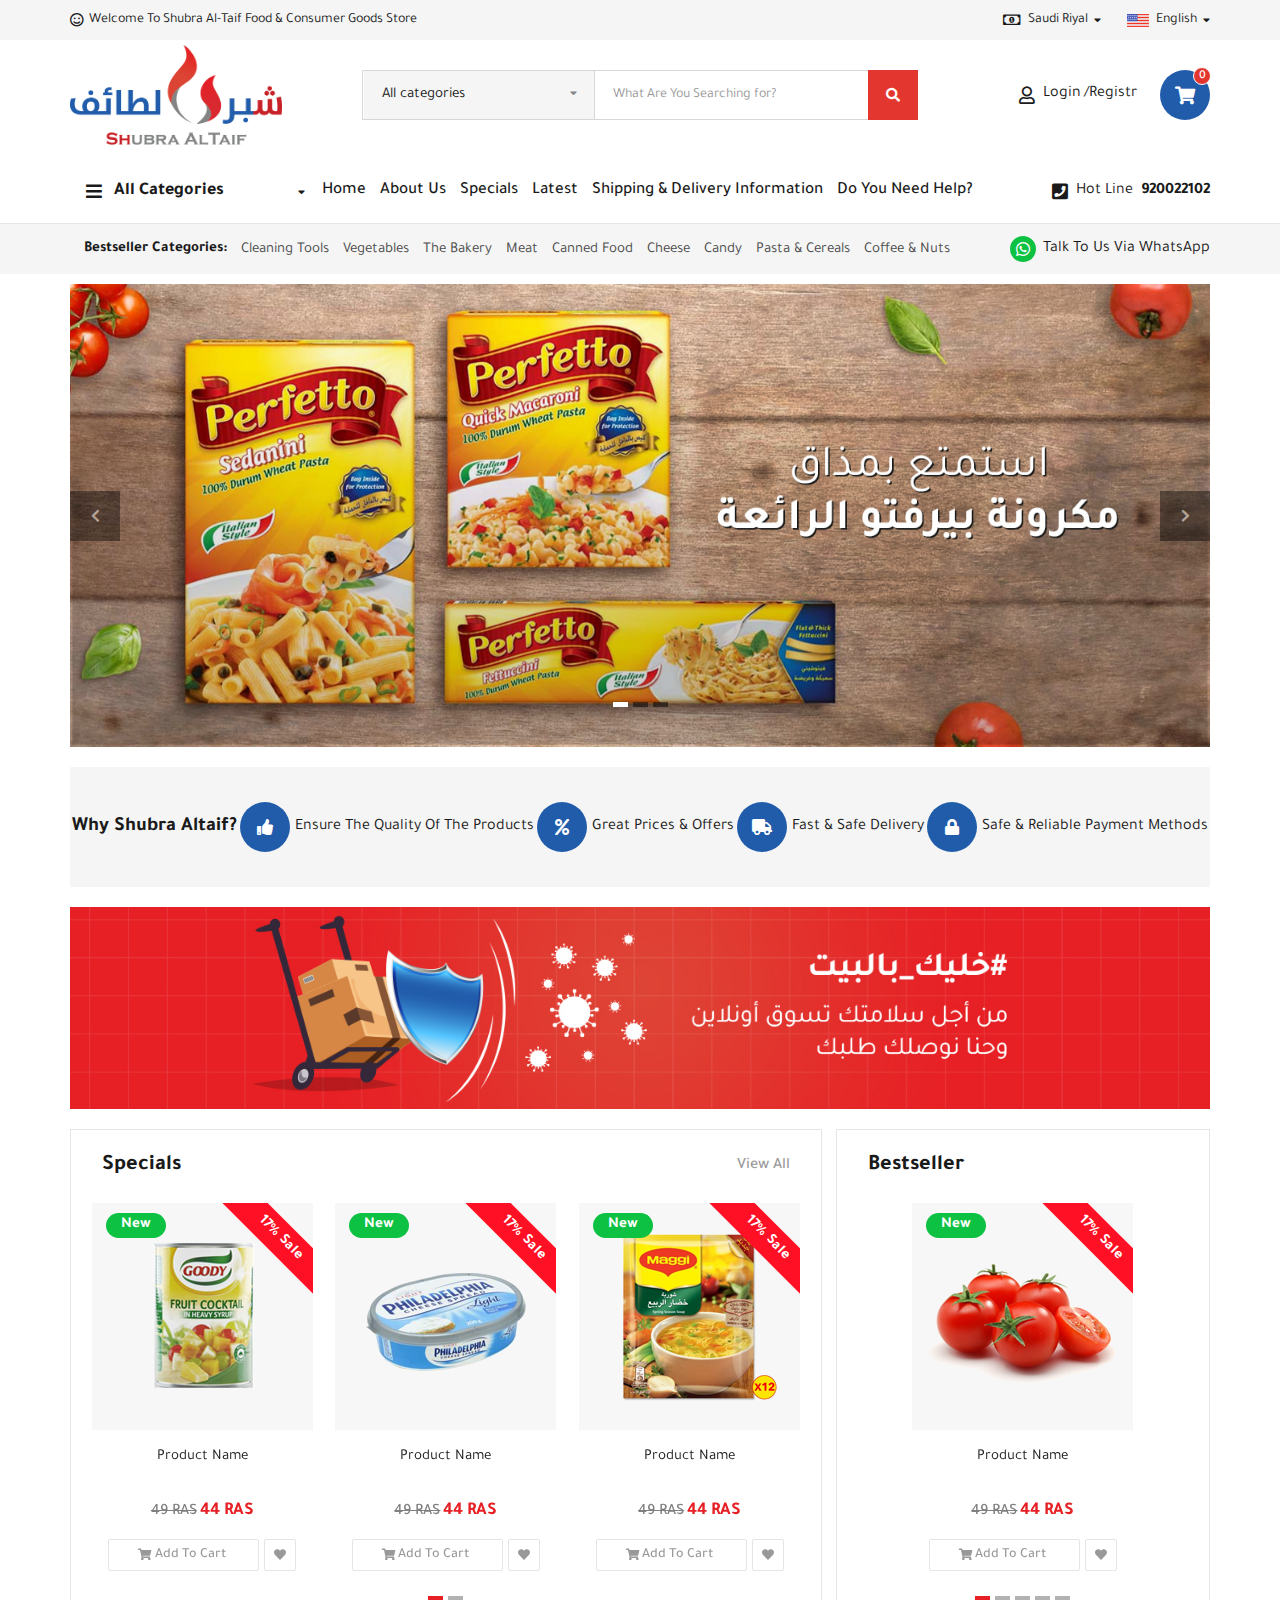
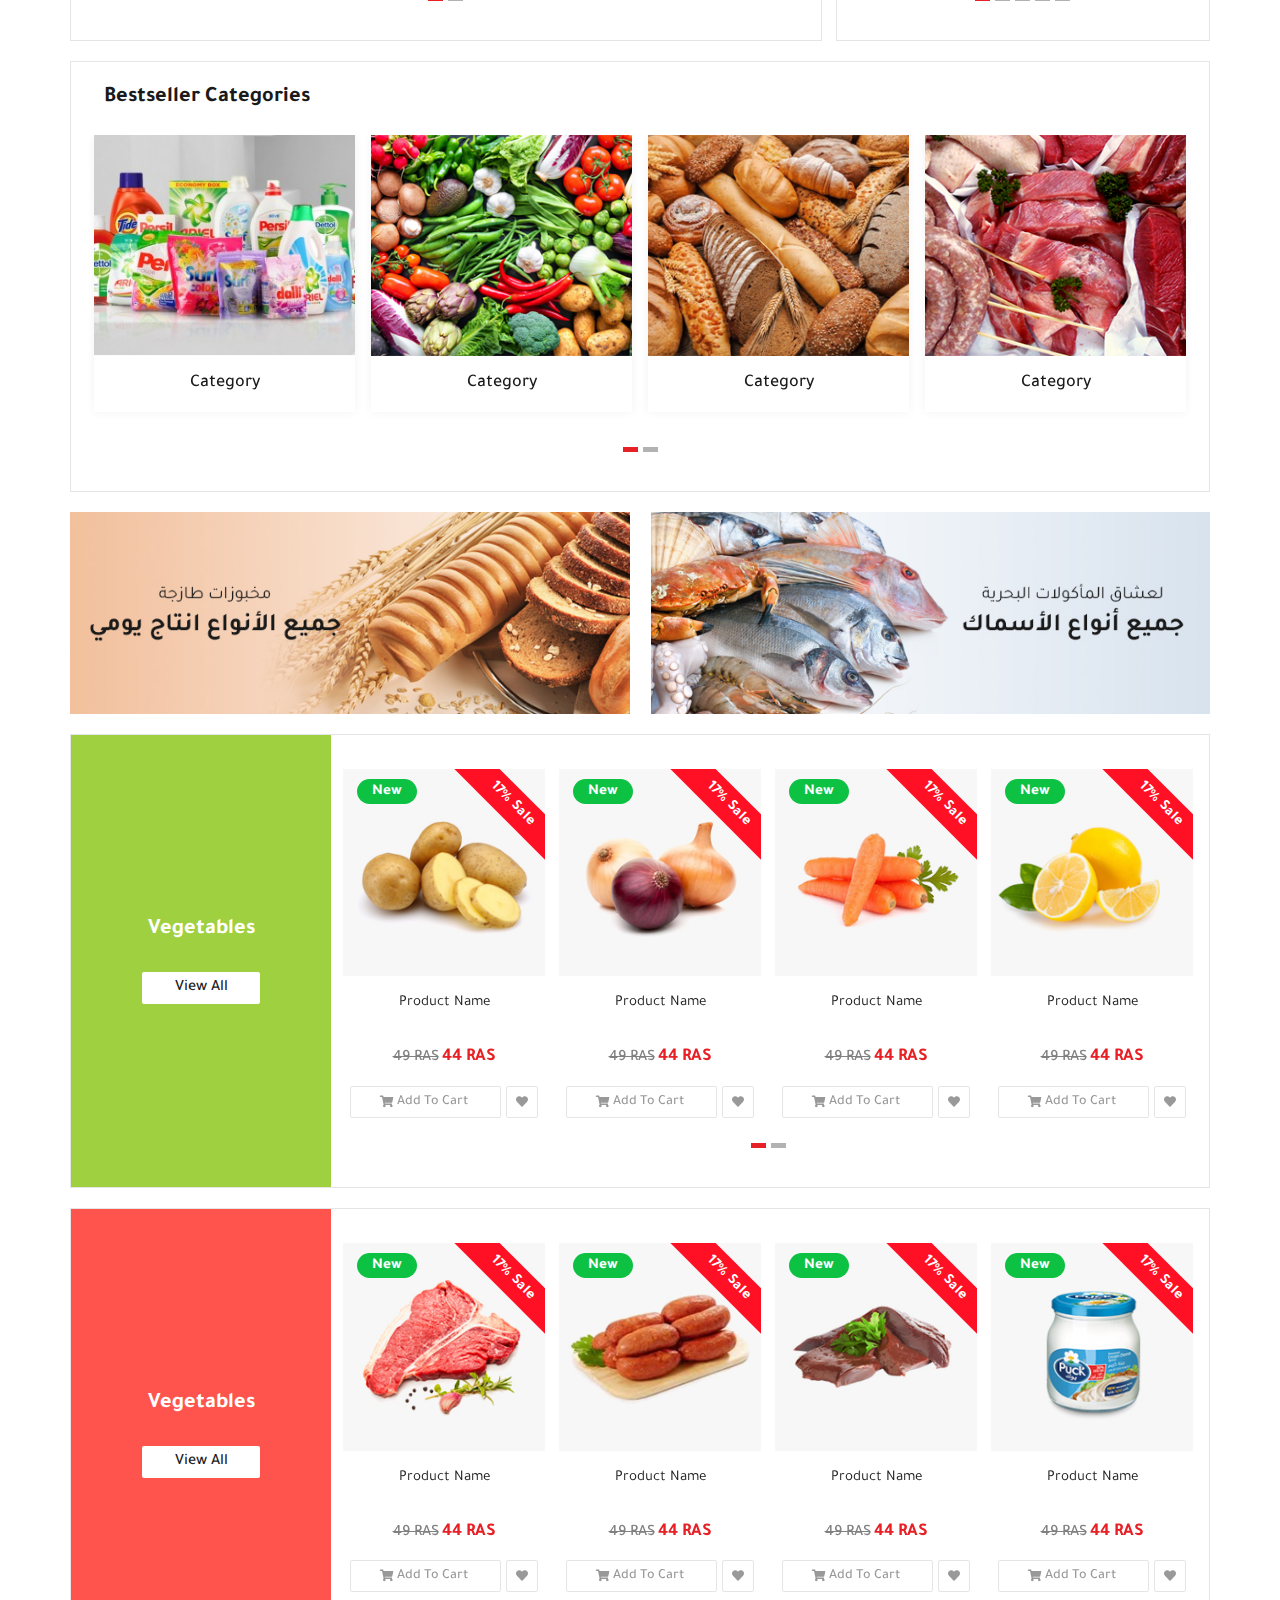
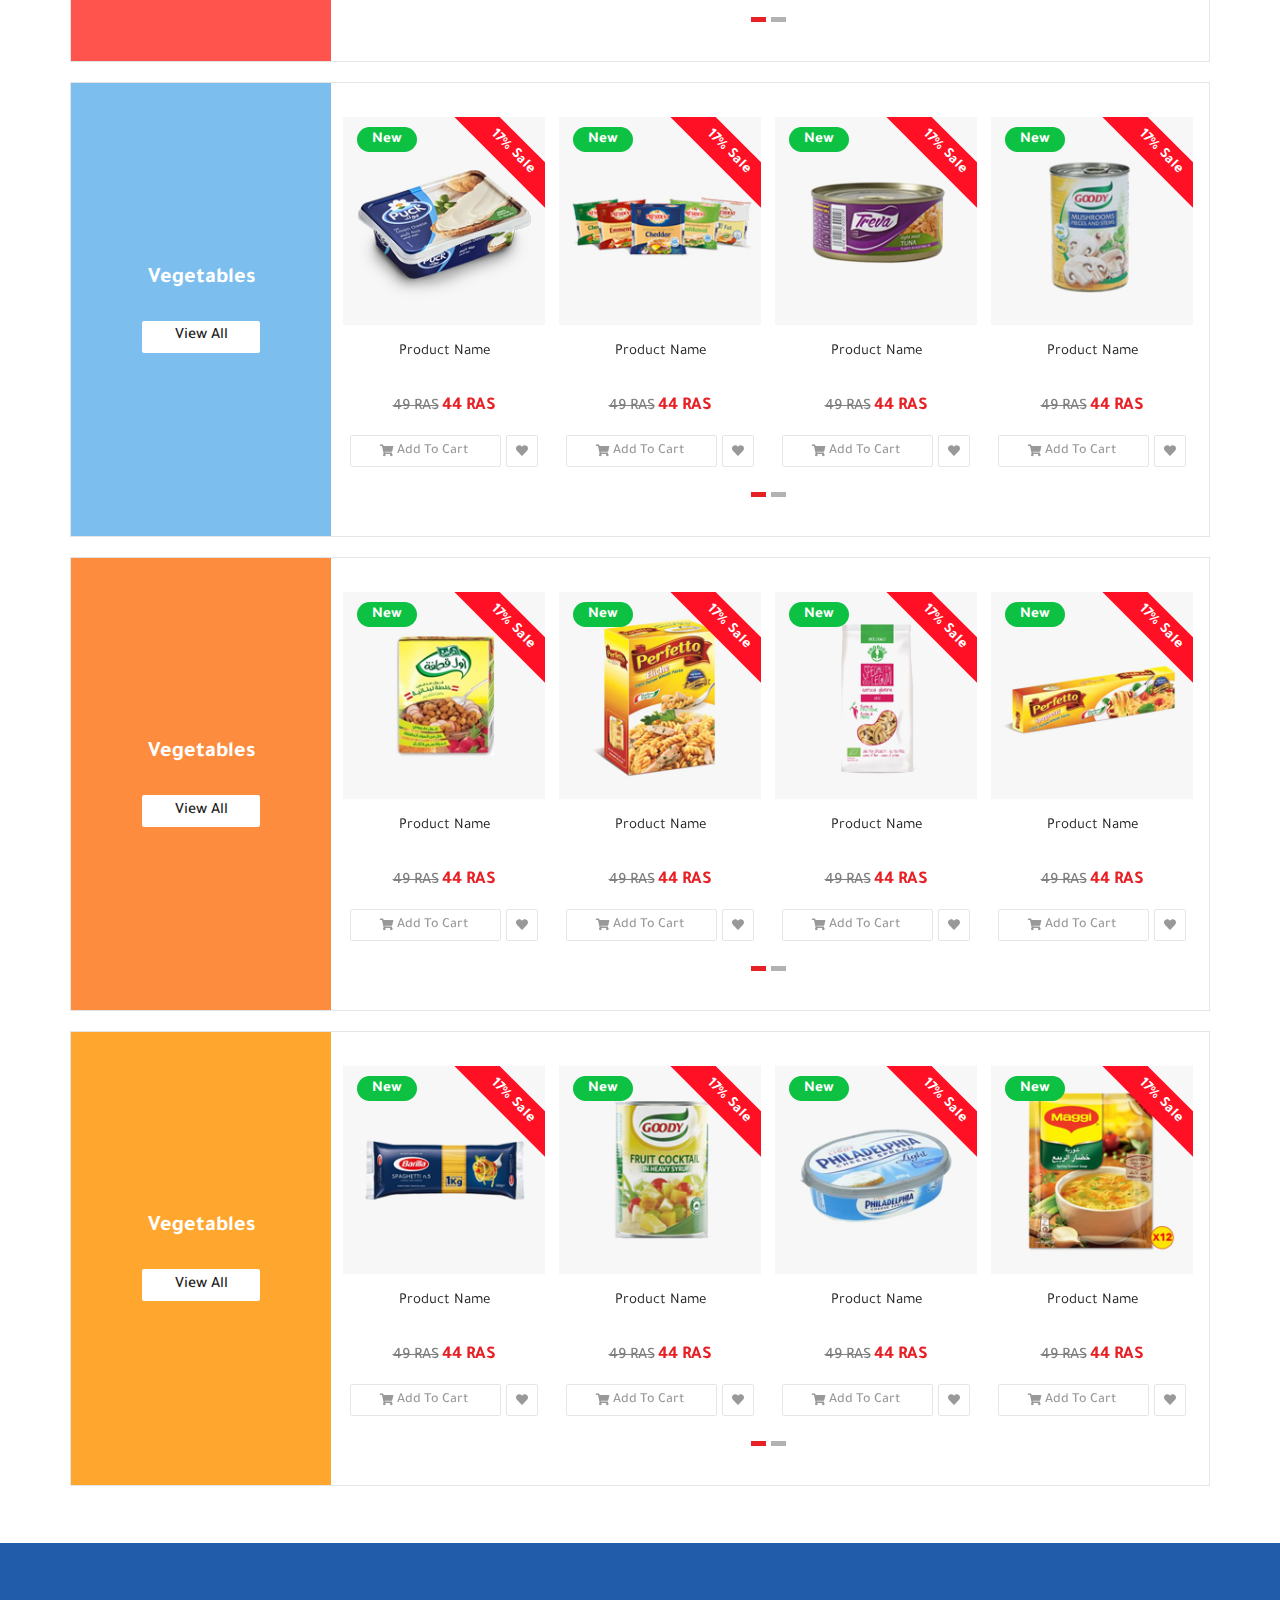
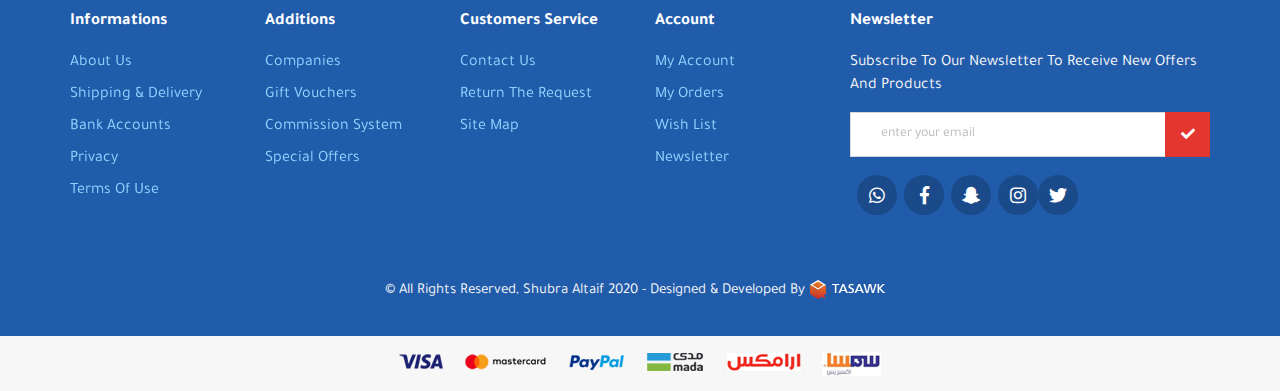
<file: index-en.html>
<!DOCTYPE HTML>
<HTML dir="ltr" lang="en">

<head>
    <meta charset="UTF-8" />
    <meta name="viewport" content="width=device-width, initial-scale=1, shrink-to-fit=no, user-scalable=no" />
    <title>Shubra Altaif</title>
    <!-- <title>شبرا الطائف</!-->
    <link rel='shortcut icon' type='img/png' href='images/fav.png' />
    <link rel="stylesheet" href="css/bootstrap.min.css" />
    <!-- <link rel="stylesheet" href="css/bootstrap-rtl.min.css" /> -->
    <link rel="stylesheet" href="css/owl.carousel.min.css" />
    <link rel="stylesheet" href="css/fontawesome.min.css" />
    <link rel="stylesheet" href="css/bootstrap-select.min.css" />
    <link rel="stylesheet" href="css/main.css" />
</head>

<body>
    <!-- start loader -->
    <div id="loaderSvgWrapper" class="loader">
        <svg xmlns:svg="http://www.w3.org/2000/svg" viewbox="0 0 100 100" id="preLoader" width="100px" height="100px">
            <path style="stroke-width:0.26458332px;stroke-linecap:butt;stroke-linejoin:miter"
                d="m 58.26475,43.628481 15.7247,-27.287018 -31.4936,0.02553 z" id="T1" />
            <path style="stroke-width:0.26458332px;stroke-linecap:butt;stroke-linejoin:miter"
                d="m 58.26475,43.628481 31.4936,-0.02553 -15.7689,-27.261492 z" id="T2" />
            <path style="stroke-width:0.26458332px;stroke-linecap:butt;stroke-linejoin:miter"
                d="M 58.26475,43.628481 74.03365,70.88997 89.75835,43.602954 Z" id="T3" />
            <path style="stroke-width:0.26458332px;stroke-linecap:butt;stroke-linejoin:miter"
                d="M 58.26475,43.628481 42.54006,70.915503 74.03365,70.889973 Z" id="T4" />
            <path style="stroke-width:0.26458332px;stroke-linecap:butt;stroke-linejoin:miter"
                d="m 58.26475,43.628481 -31.49359,0.02553 15.7689,27.261491 z" id="T5" />
            <path style="stroke-width:0.26458332px;stroke-linecap:butt;stroke-linejoin:miter"
                d="M 58.26475,43.628481 42.49585,16.366995 26.77116,43.654011 Z" id="T6" />
        </svg>
    </div>
    <!-- end loader -->
    <div class="mo-overlay"></div>
    <!-- start header -->
    <header>
        <div class="top-bar-cont">
            <div class="container">
                <div class="top-bar">
                    <span class="hint"><i class="far fa-smile"></i> Welcome to Shubra Al-Taif Food & Consumer Goods
                        Store</span>
                    <div class="country">
                        <div class="currency">
                            <span class="fixall top-anchor"><i class="far fa-money-bill-alt"></i> Saudi riyal</span>
                            <div class="top-dropdown">
                                <a href="#!" class="fixall top-anchor">Saudi riyal</a>
                                <a href="#!" class="fixall top-anchor">Egyptian Pound</a>
                            </div>
                        </div>
                        <div class="lang">
                            <span class="fixall top-anchor"><img src="images/en.png">English</span>
                            <div class="top-dropdown">
                                <a href="index.html" class="fixall top-anchor"><img src="images/ar.png">العربية</a>
                                <a href="index-en.html" class="fixall top-anchor"><img src="images/en.png">English</a>
                            </div>
                        </div>
                    </div>
                </div>
            </div>
        </div>
        <div class="header-cont">
            <div class="container">
                <div class="header">
                    <a href="index.html" class="logo"><img src="images/logo.png" class="img-responsive"></a>
                    <div class="search-cont">
                        <select class="selectpicker search-select">
                            <option hidden>All categories</option>
                            <option>Vegetables</option>
                            <option>The bakery</option>
                            <option>Cheese</option>
                            <option>Canned food</option>
                            <option>Pasta & cereals</option>
                            <option>Fish</option>
                            <option>juices</option>
                            <option>Candy</option>
                            <option>cleaning tools</option>
                            <option>Beauty Tools</option>
                            <option>Plastics</option>
                        </select>
                        <input type="text" class="search-input fixall" placeholder="What Are You Searching for?">
                        <button class="fixall search-button"><span class="fa fa-search"></span></button>
                    </div>

                    <div class="mo-user-nav">
                        <a href="#!" class="user-anchor mo-menu-icon fixall">
                            <i class="fas fa-bars"></i>
                        </a>
                        <a href="#!" class="user-anchor mo-search-icon fixall">
                            <i class="fas fa-search"></i>
                        </a>
                        <div class="user-anchor mo-log-icon fixall">
                            <i class="far fa-user"></i>
                            <a href="#!" class="mo-text fixall">Login</a>
                            <a href="#!" class="mo-text fixall">registr</a>
                        </div>
                        <a href="#!" class="user-anchor mo-cart-icon fixall">
                            <i class="fas fa-shopping-cart"></i>
                            <span class="count">0</span>
                        </a>
                    </div>
                </div>
                <nav>
                    <ul class="mo-navbar fixall list-unstyled">
                        <li class="cats-menu">
                            <div class="cats-btn">
                                <span class="text">
                                    <span class="fas fa-bars"></span>
                                    All categories
                                </span>
                            </div>
                            <div class="cats-dispaly">
                                <ul class="cats-div list-unstyled">
                                    <li>
                                        <a href="#!" class="cat-link fixall">
                                            <div class="menu-img"><i class="fas fa-carrot"></i></div>
                                            Vegetables
                                        </a>
                                    </li>
                                    <li>
                                        <a href="#!" class="cat-link fixall level-2-link">
                                            <div class="menu-img"><i class="fas fa-bread-slice"></i></div>
                                            The bakery
                                        </a>
                                        <div class="sub-cat">
                                            <div class="sub-head">
                                                <h3 class="sub-title fixall">Meat</h3>
                                                <a href="#!" class="more fixall">View all</a>
                                            </div>
                                            <div class="sub-body">
                                                <ul class="sub-cats-ul fixall list-unstyled">
                                                    <li class="sub-cats-li"><a href="#!" class="subcat-anchr fixall">sub
                                                            Cat 1</a></li>
                                                    <li class="sub-cats-li"><a href="#!" class="subcat-anchr fixall">sub
                                                            Cat 2</a></li>
                                                    <li class="sub-cats-li"><a href="#!" class="subcat-anchr fixall">sub
                                                            Cat 3</a></li>
                                                    <li class="sub-cats-li"><a href="#!" class="subcat-anchr fixall">sub
                                                            Cat 4</a></li>
                                                    <li class="sub-cats-li"><a href="#!" class="subcat-anchr fixall">sub
                                                            Cat 5</a></li>
                                                    <li class="sub-cats-li"><a href="#!" class="subcat-anchr fixall">sub
                                                            Cat 6</a></li>
                                                    <li class="sub-cats-li"><a href="#!" class="subcat-anchr fixall">sub
                                                            Cat 7</a></li>
                                                    <li class="sub-cats-li"><a href="#!" class="subcat-anchr fixall">sub
                                                            Cat 8</a></li>
                                                    <li class="sub-cats-li"><a href="#!" class="subcat-anchr fixall">sub
                                                            Cat 9</a></li>
                                                    <li class="sub-cats-li"><a href="#!" class="subcat-anchr fixall">sub
                                                            Cat 10</a></li>
                                                    <li class="sub-cats-li"><a href="#!" class="subcat-anchr fixall">sub
                                                            Cat 11</a></li>
                                                    <li class="sub-cats-li"><a href="#!" class="subcat-anchr fixall">sub
                                                            Cat 12</a></li>
                                                </ul>
                                                <div class="sub-img">
                                                    <img src="images/cat-img.png" alt="">
                                                </div>
                                            </div>
                                        </div>
                                    </li>
                                    <li>
                                        <a href="#!" class="cat-link fixall">
                                            <div class="menu-img"><i class="fas fa-drumstick-bite"></i></div>
                                            Meat
                                        </a>
                                    </li>
                                    <li>
                                        <a href="#!" class="cat-link fixall">
                                            <div class="menu-img"><i class="fas fa-cheese"></i></div>
                                            Cheese
                                        </a>
                                    </li>
                                    <li>
                                        <a href="#!" class="cat-link fixall">
                                            <div class="menu-img"><i class="fas fa-boxes"></i></div>
                                            Canned food
                                        </a>
                                    </li>
                                    <li>
                                        <a href="#!" class="cat-link fixall">
                                            <div class="menu-img"><i class="fas fa-boxes"></i></div>
                                            Pasta & cereals
                                        </a>
                                    </li>
                                    <li>
                                        <a href="#!" class="cat-link fixall">
                                            <div class="menu-img"><i class="fas fa-fish"></i></div>
                                            Fish
                                        </a>
                                    </li>
                                    <li>
                                        <a href="#!" class="cat-link fixall">
                                            <div class="menu-img"><i class="fas fa-glass-martini"></i></div>
                                            juices
                                        </a>
                                    </li>
                                    <li>
                                        <a href="#!" class="cat-link fixall">
                                            <div class="menu-img"><i class="fas fa-boxes"></i></div>
                                            Candy
                                        </a>
                                    </li>
                                    <li>
                                        <a href="#!" class="cat-link fixall">
                                            <div class="menu-img"><i class="fas fa-boxes"></i></div>
                                            cleaning tools
                                        </a>
                                    </li>
                                    <li>
                                        <a href="#!" class="cat-link fixall">
                                            <div class="menu-img"><i class="fas fa-boxes"></i></div>
                                            Beauty Tools
                                        </a>
                                    </li>
                                    <li>
                                        <a href="#!" class="cat-link fixall">
                                            <div class="menu-img"><i class="fas fa-recycle"></i></div>
                                            Plastics
                                        </a>
                                    </li>
                                </ul>
                            </div>
                        </li>
                        <li class="nav-li fixall ">
                            <a href="#!" class="nav-anchor fixall">Home</a></li>
                        <li class="nav-li fixall xs-li log-li">
                            <a href="#!" class="nav-anchor fixall">Account</a>
                            <ul class="xs-log list-unstyled">
                                <li class="nav-li fixall">
                                    <a href="#!" class="nav-anchor fixall">Login</a></li>
                                <li class="nav-li fixall">
                                    <a href="#!" class="nav-anchor fixall">Register</a></li>
                            </ul>
                        </li>
                        <li class="nav-li fixall">
                            <a href="#!" class="nav-anchor fixall">About Us</a></li>
                        <li class="nav-li fixall">
                            <a href="#!" class="nav-anchor fixall">Specials</a></li>
                        <li class="nav-li fixall">
                            <a href="#!" class="nav-anchor fixall">latest</a></li>
                        <li class="nav-li fixall">
                            <a href="#!" class="nav-anchor fixall">Shipping & delivery information</a></li>
                        <li class="nav-li fixall">
                            <a href="#!" class="nav-anchor fixall">do you need help?</a></li>
                        <li class="nav-li call xs-li">
                            <i class="fas fa-phone-square"></i>
                            <span>Hot Line</span>
                            <a href="tel:920022102" class="fixall">920022102</a>
                        </li>
                        <li class="nav-li xs-li">
                            <a href="#!" class="fixall whats-link">
                                <i class="fab fa-whatsapp"></i>
                                Talk to us via WhatsApp
                            </a>
                        </li>
                    </ul>
                    <div class="call">
                        <i class="fas fa-phone-square"></i>
                        <span>Hot Line</span>
                        <a href="tel:920022102" class="fixall">920022102</a>
                    </div>
                </nav>
            </div>
        </div>
        <div class="sec-nav-cont">
            <div class="container">
                <div class="sec-nav">
                    <ul class="sec-nav-ul fixall list-unstyled">
                        <li class="sec-nav-li">
                            <h3 class="sec-nav-h fixall">bestseller categories:</h3>
                        </li>
                        <li class="sec-nav-li">
                            <a href="#!" class="sec-nav-anchor fixall">cleaning tools</a>
                        </li>
                        <li class="sec-nav-li">
                            <a href="#!" class="sec-nav-anchor fixall">Vegetables</a>
                        </li>
                        <li class="sec-nav-li">
                            <a href="#!" class="sec-nav-anchor fixall">The bakery</a>
                        </li>
                        <li class="sec-nav-li">
                            <a href="#!" class="sec-nav-anchor fixall">Meat</a>
                        </li>
                        <li class="sec-nav-li">
                            <a href="#!" class="sec-nav-anchor fixall">Canned food</a>
                        </li>
                        <li class="sec-nav-li">
                            <a href="#!" class="sec-nav-anchor fixall">Cheese</a>
                        </li>
                        <li class="sec-nav-li">
                            <a href="#!" class="sec-nav-anchor fixall">Candy</a>
                        </li>
                        <li class="sec-nav-li">
                            <a href="#!" class="sec-nav-anchor fixall">Pasta & cereals</a>
                        </li>
                        <li class="sec-nav-li">
                            <a href="#!" class="sec-nav-anchor fixall">Coffee & nuts</a>
                        </li>
                    </ul>
                    <a href="#!" class="fixall whats-link">
                        <i class="fab fa-whatsapp"></i>
                        Talk to us via WhatsApp
                    </a>
                </div>
            </div>
        </div>
    </header>
    <!-- end header -->

    <!-- Start Main Slider -->
    <div class="main-slider-sec">
        <div class="container">
            <div class="owl-carousel main-slider">
                <div class="item">
                    <a href="#!" class="slider-img"><img src="images/slider.jpg" class=" img-responsive"></a>
                </div>
                <div class="item">
                    <a href="#!" class="slider-img"><img src="images/slider.jpg" class=" img-responsive"></a>
                </div>
                <div class="item">
                    <a href="#!" class="slider-img"><img src="images/slider.jpg" class=" img-responsive"></a>
                </div>
            </div>
        </div>
    </div>
    <!-- End Main Slider -->

    <!-- start feats -->
    <div class="feats-cont">
        <div class="container">
            <div class="feats">
                <h3 class="feats-title fixall">Why Shubra Altaif?</h3>
                <div class="feat">
                    <i class="fas fa-thumbs-up"></i>
                    Ensure the quality of the products
                </div>
                <div class="feat">
                    <i class="fas fa-percent"></i>
                    Great prices & offers
                </div>
                <div class="feat">
                    <i class="fas fa-truck"></i>
                    Fast & safe delivery
                </div>
                <div class="feat">
                    <i class="fas fa-lock"></i>
                    Safe & reliable payment methods
                </div>
            </div>
        </div>
    </div>
    <!-- end feats -->
    <!-- start banners -->
    <div class="bonners-cont">
        <div class="container">
            <a href="#!" class="banner"><img src="images/banner1.jpg" class="img-responsive"></a>
        </div>
    </div>
    <!-- end banners -->
    <!-- start slider -->
    <div class="sliders-cont">
        <div class="container">
            <div class="sliders">
                <div class="product-slider-cont specials">
                    <div class="sliders-head">
                        <h3 class="slider-title fixall">Specials</h3>
                        <a href="#!" class="more fixall">View All</a>
                    </div>
                    <div class="owl-carousel Product-slider">
                        <div class="product">
                            <a href="#!" class="fixall item-img">
                                <img src="images/pro1.jpg" class="img-responsive">
                            </a>
                            <div class="item-info">
                                <a href="#!" class="pro-name fixall"> Product Name</a>
                                <span class="mo-old-price">49 RAS</span>
                                <span class="mo-price">44 RAS</span>
                                <div class="tools">
                                    <a href="#!" class="fixall mo-add-to-cart mo-add-to">
                                        <i class="fas fa-shopping-cart"></i><span class="mo-text">Add To Cart</span>
                                    </a>
                                    <a href="#!" class="fixall mo-add-to-wish mo-add-to">
                                        <i class="fas fa-heart"></i>
                                    </a>
                                </div>
                            </div>
                            <div class="pro-hint">New</div>
                            <div class="hint sale">17% sale</div>
                        </div>
                        <div class="product">
                            <a href="#!" class="fixall item-img">
                                <img src="images/pro2.jpg" class="img-responsive">
                            </a>
                            <div class="item-info">
                                <a href="#!" class="pro-name fixall"> Product Name</a>
                                <span class="mo-old-price">49 RAS</span>
                                <span class="mo-price">44 RAS</span>
                                <div class="tools">
                                    <a href="#!" class="fixall mo-add-to-cart mo-add-to">
                                        <i class="fas fa-shopping-cart"></i><span class="mo-text">Add To Cart</span>
                                    </a>
                                    <a href="#!" class="fixall mo-add-to-wish mo-add-to">
                                        <i class="fas fa-heart"></i>
                                    </a>
                                </div>
                            </div>
                            <div class="pro-hint">New</div>
                            <div class="hint sale">17% sale</div>
                        </div>
                        <div class="product">
                            <a href="#!" class="fixall item-img">
                                <img src="images/pro3.jpg" class="img-responsive">
                            </a>
                            <div class="item-info">
                                <a href="#!" class="pro-name fixall"> Product Name</a>
                                <span class="mo-old-price">49 RAS</span>
                                <span class="mo-price">44 RAS</span>
                                <div class="tools">
                                    <a href="#!" class="fixall mo-add-to-cart mo-add-to">
                                        <i class="fas fa-shopping-cart"></i><span class="mo-text">Add To Cart</span>
                                    </a>
                                    <a href="#!" class="fixall mo-add-to-wish mo-add-to">
                                        <i class="fas fa-heart"></i>
                                    </a>
                                </div>
                            </div>
                            <div class="pro-hint">New</div>
                            <div class="hint sale">17% sale</div>
                        </div>
                        <div class="product">
                            <a href="#!" class="fixall item-img">
                                <img src="images/pro4.jpg" class="img-responsive">
                            </a>
                            <div class="item-info">
                                <a href="#!" class="pro-name fixall"> Product Name</a>
                                <span class="mo-old-price">49 RAS</span>
                                <span class="mo-price">44 RAS</span>
                                <div class="tools">
                                    <a href="#!" class="fixall mo-add-to-cart mo-add-to">
                                        <i class="fas fa-shopping-cart"></i><span class="mo-text">Add To Cart</span>
                                    </a>
                                    <a href="#!" class="fixall mo-add-to-wish mo-add-to">
                                        <i class="fas fa-heart"></i>
                                    </a>
                                </div>
                            </div>
                            <div class="pro-hint">New</div>
                            <div class="hint sale">17% sale</div>
                        </div>
                        <div class="product">
                            <a href="#!" class="fixall item-img">
                                <img src="images/pro5.jpg" class="img-responsive">
                            </a>
                            <div class="item-info">
                                <a href="#!" class="pro-name fixall"> Product Name</a>
                                <span class="mo-old-price">49 RAS</span>
                                <span class="mo-price">44 RAS</span>
                                <div class="tools">
                                    <a href="#!" class="fixall mo-add-to-cart mo-add-to">
                                        <i class="fas fa-shopping-cart"></i><span class="mo-text">Add To Cart</span>
                                    </a>
                                    <a href="#!" class="fixall mo-add-to-wish mo-add-to">
                                        <i class="fas fa-heart"></i>
                                    </a>
                                </div>
                            </div>
                            <div class="pro-hint">New</div>
                            <div class="hint sale">17% sale</div>
                        </div>
                    </div>
                </div>
                <div class="product-slider-cont bestseller">
                    <div class="sliders-head">
                        <h3 class="slider-title fixall">bestseller</h3>
                    </div>
                    <div class="owl-carousel Product-slider">
                        <div class="product">
                            <a href="#!" class="fixall item-img">
                                <img src="images/pro5.jpg" class="img-responsive">
                            </a>
                            <div class="item-info">
                                <a href="#!" class="pro-name fixall"> Product Name</a>
                                <span class="mo-old-price">49 RAS</span>
                                <span class="mo-price">44 RAS</span>
                                <div class="tools">
                                    <a href="#!" class="fixall mo-add-to-cart mo-add-to">
                                        <i class="fas fa-shopping-cart"></i><span class="mo-text">Add To Cart</span>
                                    </a>
                                    <a href="#!" class="fixall mo-add-to-wish mo-add-to">
                                        <i class="fas fa-heart"></i>
                                    </a>
                                </div>
                            </div>
                            <div class="pro-hint">New</div>
                            <div class="hint sale">17% sale</div>
                        </div>
                        <div class="product">
                            <a href="#!" class="fixall item-img">
                                <img src="images/pro6.jpg" class="img-responsive">
                            </a>
                            <div class="item-info">
                                <a href="#!" class="pro-name fixall"> Product Name</a>
                                <span class="mo-old-price">49 RAS</span>
                                <span class="mo-price">44 RAS</span>
                                <div class="tools">
                                    <a href="#!" class="fixall mo-add-to-cart mo-add-to">
                                        <i class="fas fa-shopping-cart"></i><span class="mo-text">Add To Cart</span>
                                    </a>
                                    <a href="#!" class="fixall mo-add-to-wish mo-add-to">
                                        <i class="fas fa-heart"></i>
                                    </a>
                                </div>
                            </div>
                            <div class="pro-hint">New</div>
                            <div class="hint sale">17% sale</div>
                        </div>
                        <div class="product">
                            <a href="#!" class="fixall item-img">
                                <img src="images/pro7.jpg" class="img-responsive">
                            </a>
                            <div class="item-info">
                                <a href="#!" class="pro-name fixall"> Product Name</a>
                                <span class="mo-old-price">49 RAS</span>
                                <span class="mo-price">44 RAS</span>
                                <div class="tools">
                                    <a href="#!" class="fixall mo-add-to-cart mo-add-to">
                                        <i class="fas fa-shopping-cart"></i><span class="mo-text">Add To Cart</span>
                                    </a>
                                    <a href="#!" class="fixall mo-add-to-wish mo-add-to">
                                        <i class="fas fa-heart"></i>
                                    </a>
                                </div>
                            </div>
                            <div class="pro-hint">New</div>
                            <div class="hint sale">17% sale</div>
                        </div>
                        <div class="product">
                            <a href="#!" class="fixall item-img">
                                <img src="images/pro4.jpg" class="img-responsive">
                            </a>
                            <div class="item-info">
                                <a href="#!" class="pro-name fixall"> Product Name</a>
                                <span class="mo-old-price">49 RAS</span>
                                <span class="mo-price">44 RAS</span>
                                <div class="tools">
                                    <a href="#!" class="fixall mo-add-to-cart mo-add-to">
                                        <i class="fas fa-shopping-cart"></i><span class="mo-text">Add To Cart</span>
                                    </a>
                                    <a href="#!" class="fixall mo-add-to-wish mo-add-to">
                                        <i class="fas fa-heart"></i>
                                    </a>
                                </div>
                            </div>
                            <div class="pro-hint">New</div>
                            <div class="hint sale">17% sale</div>
                        </div>
                        <div class="product">
                            <a href="#!" class="fixall item-img">
                                <img src="images/pro8.jpg" class="img-responsive">
                            </a>
                            <div class="item-info">
                                <a href="#!" class="pro-name fixall"> Product Name</a>
                                <span class="mo-old-price">49 RAS</span>
                                <span class="mo-price">44 RAS</span>
                                <div class="tools">
                                    <a href="#!" class="fixall mo-add-to-cart mo-add-to">
                                        <i class="fas fa-shopping-cart"></i><span class="mo-text">Add To Cart</span>
                                    </a>
                                    <a href="#!" class="fixall mo-add-to-wish mo-add-to">
                                        <i class="fas fa-heart"></i>
                                    </a>
                                </div>
                            </div>
                            <div class="pro-hint">New</div>
                            <div class="hint sale">17% sale</div>
                        </div>
                    </div>
                </div>
            </div>
        </div>
    </div>
    <!-- end slider -->
    <!-- start slider -->
    <div class="sliders-cont">
        <div class="container">
            <div class="cats-slider-cont">
                <div class="sliders-head">
                    <h3 class="slider-title fixall">bestseller categories</h3>
                </div>
                <div class="owl-carousel cats">
                    <a href="#!" class="cat fixall">
                        <div class="cat-img">
                            <img src="images/cat1.jpg" class="img-responsive">
                        </div>
                        <span class="cat-name">Category</span>
                    </a>
                    <a href="#!" class="cat fixall">
                        <div class="cat-img">
                            <img src="images/cat2.jpg" class="img-responsive">
                        </div>
                        <span class="cat-name">Category</span>
                    </a>
                    <a href="#!" class="cat fixall">
                        <div class="cat-img">
                            <img src="images/cat3.jpg" class="img-responsive">
                        </div>
                        <span class="cat-name">Category</span>
                    </a>
                    <a href="#!" class="cat fixall">
                        <div class="cat-img">
                            <img src="images/cat4.jpg" class="img-responsive">
                        </div>
                        <span class="cat-name">Category</span>
                    </a>
                    <a href="#!" class="cat fixall">
                        <div class="cat-img">
                            <img src="images/cat5.jpg" class="img-responsive">
                        </div>
                        <span class="cat-name">Category</span>
                    </a>
                    <a href="#!" class="cat fixall">
                        <div class="cat-img">
                            <img src="images/cat3.jpg" class="img-responsive">
                        </div>
                        <span class="cat-name">Category</span>
                    </a>
                </div>
            </div>
        </div>
    </div>
    <!-- end slider -->
    <!-- start banners -->
    <div class="bonners-cont">
        <div class="container">
            <div class="banners">
                <a href="#!" class="banner"><img src="images/banner2.jpg" class="img-responsive"></a>
                <a href="#!" class="banner"><img src="images/banner3.jpg" class="img-responsive"></a>
            </div>
        </div>
    </div>
    <!-- end banners -->
    <!-- start slider -->
    <section class="slider-cont">
        <div class="container">
            <div class="product-slider-cont reg">
                <div class="sliders-head">
                    <h3 class="slider-title fixall">Vegetables</h3>
                    <a href="#!" class="more fixall">View All</a>
                </div>
                <div class="reg-slider">
                    <div class="owl-carousel Product-slider">
                        <div class="product">
                            <a href="#!" class="fixall item-img">
                                <img src="images/pro7.jpg" class="img-responsive">
                            </a>
                            <div class="item-info">
                                <a href="#!" class="pro-name fixall"> Product Name</a>
                                <span class="mo-old-price">49 RAS</span>
                                <span class="mo-price">44 RAS</span>
                                <div class="tools">
                                    <a href="#!" class="fixall mo-add-to-cart mo-add-to">
                                        <i class="fas fa-shopping-cart"></i><span class="mo-text">Add To Cart</span>
                                    </a>
                                    <a href="#!" class="fixall mo-add-to-wish mo-add-to">
                                        <i class="fas fa-heart"></i>
                                    </a>
                                </div>
                            </div>
                            <div class="pro-hint">New</div>
                            <div class="hint sale">17% sale</div>
                        </div>
                        <div class="product">
                            <a href="#!" class="fixall item-img">
                                <img src="images/pro8.jpg" class="img-responsive">
                            </a>
                            <div class="item-info">
                                <a href="#!" class="pro-name fixall"> Product Name</a>
                                <span class="mo-old-price">49 RAS</span>
                                <span class="mo-price">44 RAS</span>
                                <div class="tools">
                                    <a href="#!" class="fixall mo-add-to-cart mo-add-to">
                                        <i class="fas fa-shopping-cart"></i><span class="mo-text">Add To Cart</span>
                                    </a>
                                    <a href="#!" class="fixall mo-add-to-wish mo-add-to">
                                        <i class="fas fa-heart"></i>
                                    </a>
                                </div>
                            </div>
                            <div class="pro-hint">New</div>
                            <div class="hint sale">17% sale</div>
                        </div>
                        <div class="product">
                            <a href="#!" class="fixall item-img">
                                <img src="images/pro9.jpg" class="img-responsive">
                            </a>
                            <div class="item-info">
                                <a href="#!" class="pro-name fixall"> Product Name</a>
                                <span class="mo-old-price">49 RAS</span>
                                <span class="mo-price">44 RAS</span>
                                <div class="tools">
                                    <a href="#!" class="fixall mo-add-to-cart mo-add-to">
                                        <i class="fas fa-shopping-cart"></i><span class="mo-text">Add To Cart</span>
                                    </a>
                                    <a href="#!" class="fixall mo-add-to-wish mo-add-to">
                                        <i class="fas fa-heart"></i>
                                    </a>
                                </div>
                            </div>
                            <div class="pro-hint">New</div>
                            <div class="hint sale">17% sale</div>
                        </div>
                        <div class="product">
                            <a href="#!" class="fixall item-img">
                                <img src="images/pro10.jpg" class="img-responsive">
                            </a>
                            <div class="item-info">
                                <a href="#!" class="pro-name fixall"> Product Name</a>
                                <span class="mo-old-price">49 RAS</span>
                                <span class="mo-price">44 RAS</span>
                                <div class="tools">
                                    <a href="#!" class="fixall mo-add-to-cart mo-add-to">
                                        <i class="fas fa-shopping-cart"></i><span class="mo-text">Add To Cart</span>
                                    </a>
                                    <a href="#!" class="fixall mo-add-to-wish mo-add-to">
                                        <i class="fas fa-heart"></i>
                                    </a>
                                </div>
                            </div>
                            <div class="pro-hint">New</div>
                            <div class="hint sale">17% sale</div>
                        </div>
                        <div class="product">
                            <a href="#!" class="fixall item-img">
                                <img src="images/pro11.jpg" class="img-responsive">
                            </a>
                            <div class="item-info">
                                <a href="#!" class="pro-name fixall"> Product Name</a>
                                <span class="mo-old-price">49 RAS</span>
                                <span class="mo-price">44 RAS</span>
                                <div class="tools">
                                    <a href="#!" class="fixall mo-add-to-cart mo-add-to">
                                        <i class="fas fa-shopping-cart"></i><span class="mo-text">Add To Cart</span>
                                    </a>
                                    <a href="#!" class="fixall mo-add-to-wish mo-add-to">
                                        <i class="fas fa-heart"></i>
                                    </a>
                                </div>
                            </div>
                            <div class="pro-hint">New</div>
                            <div class="hint sale">17% sale</div>
                        </div>
                        <div class="product">
                            <a href="#!" class="fixall item-img">
                                <img src="images/pro9.jpg" class="img-responsive">
                            </a>
                            <div class="item-info">
                                <a href="#!" class="pro-name fixall"> Product Name</a>
                                <span class="mo-old-price">49 RAS</span>
                                <span class="mo-price">44 RAS</span>
                                <div class="tools">
                                    <a href="#!" class="fixall mo-add-to-cart mo-add-to">
                                        <i class="fas fa-shopping-cart"></i><span class="mo-text">Add To Cart</span>
                                    </a>
                                    <a href="#!" class="fixall mo-add-to-wish mo-add-to">
                                        <i class="fas fa-heart"></i>
                                    </a>
                                </div>
                            </div>
                            <div class="pro-hint">New</div>
                            <div class="hint sale">17% sale</div>
                        </div>
                    </div>
                </div>
            </div>
        </div>
    </section>
    <!-- end slider -->
    <!-- start slider -->
    <section class="slider-cont">
        <div class="container">
            <div class="product-slider-cont reg">
                <div class="sliders-head">
                    <h3 class="slider-title fixall">Vegetables</h3>
                    <a href="#!" class="more fixall">View All</a>
                </div>
                <div class="reg-slider">
                    <div class="owl-carousel Product-slider">
                        <div class="product">
                            <a href="#!" class="fixall item-img">
                                <img src="images/pro12.jpg" class="img-responsive">
                            </a>
                            <div class="item-info">
                                <a href="#!" class="pro-name fixall"> Product Name</a>
                                <span class="mo-old-price">49 RAS</span>
                                <span class="mo-price">44 RAS</span>
                                <div class="tools">
                                    <a href="#!" class="fixall mo-add-to-cart mo-add-to">
                                        <i class="fas fa-shopping-cart"></i><span class="mo-text">Add To Cart</span>
                                    </a>
                                    <a href="#!" class="fixall mo-add-to-wish mo-add-to">
                                        <i class="fas fa-heart"></i>
                                    </a>
                                </div>
                            </div>
                            <div class="pro-hint">New</div>
                            <div class="hint sale">17% sale</div>
                        </div>
                        <div class="product">
                            <a href="#!" class="fixall item-img">
                                <img src="images/pro13.jpg" class="img-responsive">
                            </a>
                            <div class="item-info">
                                <a href="#!" class="pro-name fixall"> Product Name</a>
                                <span class="mo-old-price">49 RAS</span>
                                <span class="mo-price">44 RAS</span>
                                <div class="tools">
                                    <a href="#!" class="fixall mo-add-to-cart mo-add-to">
                                        <i class="fas fa-shopping-cart"></i><span class="mo-text">Add To Cart</span>
                                    </a>
                                    <a href="#!" class="fixall mo-add-to-wish mo-add-to">
                                        <i class="fas fa-heart"></i>
                                    </a>
                                </div>
                            </div>
                            <div class="pro-hint">New</div>
                            <div class="hint sale">17% sale</div>
                        </div>
                        <div class="product">
                            <a href="#!" class="fixall item-img">
                                <img src="images/pro14.jpg" class="img-responsive">
                            </a>
                            <div class="item-info">
                                <a href="#!" class="pro-name fixall"> Product Name</a>
                                <span class="mo-old-price">49 RAS</span>
                                <span class="mo-price">44 RAS</span>
                                <div class="tools">
                                    <a href="#!" class="fixall mo-add-to-cart mo-add-to">
                                        <i class="fas fa-shopping-cart"></i><span class="mo-text">Add To Cart</span>
                                    </a>
                                    <a href="#!" class="fixall mo-add-to-wish mo-add-to">
                                        <i class="fas fa-heart"></i>
                                    </a>
                                </div>
                            </div>
                            <div class="pro-hint">New</div>
                            <div class="hint sale">17% sale</div>
                        </div>
                        <div class="product">
                            <a href="#!" class="fixall item-img">
                                <img src="images/pro15.jpg" class="img-responsive">
                            </a>
                            <div class="item-info">
                                <a href="#!" class="pro-name fixall"> Product Name</a>
                                <span class="mo-old-price">49 RAS</span>
                                <span class="mo-price">44 RAS</span>
                                <div class="tools">
                                    <a href="#!" class="fixall mo-add-to-cart mo-add-to">
                                        <i class="fas fa-shopping-cart"></i><span class="mo-text">Add To Cart</span>
                                    </a>
                                    <a href="#!" class="fixall mo-add-to-wish mo-add-to">
                                        <i class="fas fa-heart"></i>
                                    </a>
                                </div>
                            </div>
                            <div class="pro-hint">New</div>
                            <div class="hint sale">17% sale</div>
                        </div>
                        <div class="product">
                            <a href="#!" class="fixall item-img">
                                <img src="images/pro16.jpg" class="img-responsive">
                            </a>
                            <div class="item-info">
                                <a href="#!" class="pro-name fixall"> Product Name</a>
                                <span class="mo-old-price">49 RAS</span>
                                <span class="mo-price">44 RAS</span>
                                <div class="tools">
                                    <a href="#!" class="fixall mo-add-to-cart mo-add-to">
                                        <i class="fas fa-shopping-cart"></i><span class="mo-text">Add To Cart</span>
                                    </a>
                                    <a href="#!" class="fixall mo-add-to-wish mo-add-to">
                                        <i class="fas fa-heart"></i>
                                    </a>
                                </div>
                            </div>
                            <div class="pro-hint">New</div>
                            <div class="hint sale">17% sale</div>
                        </div>
                        <div class="product">
                            <a href="#!" class="fixall item-img">
                                <img src="images/pro14.jpg" class="img-responsive">
                            </a>
                            <div class="item-info">
                                <a href="#!" class="pro-name fixall"> Product Name</a>
                                <span class="mo-old-price">49 RAS</span>
                                <span class="mo-price">44 RAS</span>
                                <div class="tools">
                                    <a href="#!" class="fixall mo-add-to-cart mo-add-to">
                                        <i class="fas fa-shopping-cart"></i><span class="mo-text">Add To Cart</span>
                                    </a>
                                    <a href="#!" class="fixall mo-add-to-wish mo-add-to">
                                        <i class="fas fa-heart"></i>
                                    </a>
                                </div>
                            </div>
                            <div class="pro-hint">New</div>
                            <div class="hint sale">17% sale</div>
                        </div>
                    </div>
                </div>
            </div>
        </div>
    </section>
    <!-- end slider -->
    <!-- start slider -->
    <section class="slider-cont">
        <div class="container">
            <div class="product-slider-cont reg">
                <div class="sliders-head">
                    <h3 class="slider-title fixall">Vegetables</h3>
                    <a href="#!" class="more fixall">View All</a>
                </div>
                <div class="reg-slider">
                    <div class="owl-carousel Product-slider">
                        <div class="product">
                            <a href="#!" class="fixall item-img">
                                <img src="images/pro17.jpg" class="img-responsive">
                            </a>
                            <div class="item-info">
                                <a href="#!" class="pro-name fixall"> Product Name</a>
                                <span class="mo-old-price">49 RAS</span>
                                <span class="mo-price">44 RAS</span>
                                <div class="tools">
                                    <a href="#!" class="fixall mo-add-to-cart mo-add-to">
                                        <i class="fas fa-shopping-cart"></i><span class="mo-text">Add To Cart</span>
                                    </a>
                                    <a href="#!" class="fixall mo-add-to-wish mo-add-to">
                                        <i class="fas fa-heart"></i>
                                    </a>
                                </div>
                            </div>
                            <div class="pro-hint">New</div>
                            <div class="hint sale">17% sale</div>
                        </div>
                        <div class="product">
                            <a href="#!" class="fixall item-img">
                                <img src="images/pro18.jpg" class="img-responsive">
                            </a>
                            <div class="item-info">
                                <a href="#!" class="pro-name fixall"> Product Name</a>
                                <span class="mo-old-price">49 RAS</span>
                                <span class="mo-price">44 RAS</span>
                                <div class="tools">
                                    <a href="#!" class="fixall mo-add-to-cart mo-add-to">
                                        <i class="fas fa-shopping-cart"></i><span class="mo-text">Add To Cart</span>
                                    </a>
                                    <a href="#!" class="fixall mo-add-to-wish mo-add-to">
                                        <i class="fas fa-heart"></i>
                                    </a>
                                </div>
                            </div>
                            <div class="pro-hint">New</div>
                            <div class="hint sale">17% sale</div>
                        </div>
                        <div class="product">
                            <a href="#!" class="fixall item-img">
                                <img src="images/pro19.jpg" class="img-responsive">
                            </a>
                            <div class="item-info">
                                <a href="#!" class="pro-name fixall"> Product Name</a>
                                <span class="mo-old-price">49 RAS</span>
                                <span class="mo-price">44 RAS</span>
                                <div class="tools">
                                    <a href="#!" class="fixall mo-add-to-cart mo-add-to">
                                        <i class="fas fa-shopping-cart"></i><span class="mo-text">Add To Cart</span>
                                    </a>
                                    <a href="#!" class="fixall mo-add-to-wish mo-add-to">
                                        <i class="fas fa-heart"></i>
                                    </a>
                                </div>
                            </div>
                            <div class="pro-hint">New</div>
                            <div class="hint sale">17% sale</div>
                        </div>
                        <div class="product">
                            <a href="#!" class="fixall item-img">
                                <img src="images/pro20.jpg" class="img-responsive">
                            </a>
                            <div class="item-info">
                                <a href="#!" class="pro-name fixall"> Product Name</a>
                                <span class="mo-old-price">49 RAS</span>
                                <span class="mo-price">44 RAS</span>
                                <div class="tools">
                                    <a href="#!" class="fixall mo-add-to-cart mo-add-to">
                                        <i class="fas fa-shopping-cart"></i><span class="mo-text">Add To Cart</span>
                                    </a>
                                    <a href="#!" class="fixall mo-add-to-wish mo-add-to">
                                        <i class="fas fa-heart"></i>
                                    </a>
                                </div>
                            </div>
                            <div class="pro-hint">New</div>
                            <div class="hint sale">17% sale</div>
                        </div>
                        <div class="product">
                            <a href="#!" class="fixall item-img">
                                <img src="images/pro21.jpg" class="img-responsive">
                            </a>
                            <div class="item-info">
                                <a href="#!" class="pro-name fixall"> Product Name</a>
                                <span class="mo-old-price">49 RAS</span>
                                <span class="mo-price">44 RAS</span>
                                <div class="tools">
                                    <a href="#!" class="fixall mo-add-to-cart mo-add-to">
                                        <i class="fas fa-shopping-cart"></i><span class="mo-text">Add To Cart</span>
                                    </a>
                                    <a href="#!" class="fixall mo-add-to-wish mo-add-to">
                                        <i class="fas fa-heart"></i>
                                    </a>
                                </div>
                            </div>
                            <div class="pro-hint">New</div>
                            <div class="hint sale">17% sale</div>
                        </div>
                    </div>
                </div>
            </div>
        </div>
    </section>
    <!-- end slider -->
    <!-- start slider -->
    <section class="slider-cont">
        <div class="container">
            <div class="product-slider-cont reg">
                <div class="sliders-head">
                    <h3 class="slider-title fixall">Vegetables</h3>
                    <a href="#!" class="more fixall">View All</a>
                </div>
                <div class="reg-slider">
                    <div class="owl-carousel Product-slider">
                        <div class="product">
                            <a href="#!" class="fixall item-img">
                                <img src="images/pro22.jpg" class="img-responsive">
                            </a>
                            <div class="item-info">
                                <a href="#!" class="pro-name fixall"> Product Name</a>
                                <span class="mo-old-price">49 RAS</span>
                                <span class="mo-price">44 RAS</span>
                                <div class="tools">
                                    <a href="#!" class="fixall mo-add-to-cart mo-add-to">
                                        <i class="fas fa-shopping-cart"></i><span class="mo-text">Add To Cart</span>
                                    </a>
                                    <a href="#!" class="fixall mo-add-to-wish mo-add-to">
                                        <i class="fas fa-heart"></i>
                                    </a>
                                </div>
                            </div>
                            <div class="pro-hint">New</div>
                            <div class="hint sale">17% sale</div>
                        </div>
                        <div class="product">
                            <a href="#!" class="fixall item-img">
                                <img src="images/pro23.jpg" class="img-responsive">
                            </a>
                            <div class="item-info">
                                <a href="#!" class="pro-name fixall"> Product Name</a>
                                <span class="mo-old-price">49 RAS</span>
                                <span class="mo-price">44 RAS</span>
                                <div class="tools">
                                    <a href="#!" class="fixall mo-add-to-cart mo-add-to">
                                        <i class="fas fa-shopping-cart"></i><span class="mo-text">Add To Cart</span>
                                    </a>
                                    <a href="#!" class="fixall mo-add-to-wish mo-add-to">
                                        <i class="fas fa-heart"></i>
                                    </a>
                                </div>
                            </div>
                            <div class="pro-hint">New</div>
                            <div class="hint sale">17% sale</div>
                        </div>
                        <div class="product">
                            <a href="#!" class="fixall item-img">
                                <img src="images/pro24.jpg" class="img-responsive">
                            </a>
                            <div class="item-info">
                                <a href="#!" class="pro-name fixall"> Product Name</a>
                                <span class="mo-old-price">49 RAS</span>
                                <span class="mo-price">44 RAS</span>
                                <div class="tools">
                                    <a href="#!" class="fixall mo-add-to-cart mo-add-to">
                                        <i class="fas fa-shopping-cart"></i><span class="mo-text">Add To Cart</span>
                                    </a>
                                    <a href="#!" class="fixall mo-add-to-wish mo-add-to">
                                        <i class="fas fa-heart"></i>
                                    </a>
                                </div>
                            </div>
                            <div class="pro-hint">New</div>
                            <div class="hint sale">17% sale</div>
                        </div>
                        <div class="product">
                            <a href="#!" class="fixall item-img">
                                <img src="images/pro25.jpg" class="img-responsive">
                            </a>
                            <div class="item-info">
                                <a href="#!" class="pro-name fixall"> Product Name</a>
                                <span class="mo-old-price">49 RAS</span>
                                <span class="mo-price">44 RAS</span>
                                <div class="tools">
                                    <a href="#!" class="fixall mo-add-to-cart mo-add-to">
                                        <i class="fas fa-shopping-cart"></i><span class="mo-text">Add To Cart</span>
                                    </a>
                                    <a href="#!" class="fixall mo-add-to-wish mo-add-to">
                                        <i class="fas fa-heart"></i>
                                    </a>
                                </div>
                            </div>
                            <div class="pro-hint">New</div>
                            <div class="hint sale">17% sale</div>
                        </div>
                        <div class="product">
                            <a href="#!" class="fixall item-img">
                                <img src="images/pro26.jpg" class="img-responsive">
                            </a>
                            <div class="item-info">
                                <a href="#!" class="pro-name fixall"> Product Name</a>
                                <span class="mo-old-price">49 RAS</span>
                                <span class="mo-price">44 RAS</span>
                                <div class="tools">
                                    <a href="#!" class="fixall mo-add-to-cart mo-add-to">
                                        <i class="fas fa-shopping-cart"></i><span class="mo-text">Add To Cart</span>
                                    </a>
                                    <a href="#!" class="fixall mo-add-to-wish mo-add-to">
                                        <i class="fas fa-heart"></i>
                                    </a>
                                </div>
                            </div>
                            <div class="pro-hint">New</div>
                            <div class="hint sale">17% sale</div>
                        </div>
                    </div>
                </div>
            </div>
        </div>
    </section>
    <!-- end slider -->
    <!-- start slider -->
    <section class="slider-cont">
        <div class="container">
            <div class="product-slider-cont reg">
                <div class="sliders-head">
                    <h3 class="slider-title fixall">Vegetables</h3>
                    <a href="#!" class="more fixall">View All</a>
                </div>
                <div class="reg-slider">
                    <div class="owl-carousel Product-slider">
                        <div class="product">
                            <a href="#!" class="fixall item-img">
                                <img src="images/pro27.jpg" class="img-responsive">
                            </a>
                            <div class="item-info">
                                <a href="#!" class="pro-name fixall"> Product Name</a>
                                <span class="mo-old-price">49 RAS</span>
                                <span class="mo-price">44 RAS</span>
                                <div class="tools">
                                    <a href="#!" class="fixall mo-add-to-cart mo-add-to">
                                        <i class="fas fa-shopping-cart"></i><span class="mo-text">Add To Cart</span>
                                    </a>
                                    <a href="#!" class="fixall mo-add-to-wish mo-add-to">
                                        <i class="fas fa-heart"></i>
                                    </a>
                                </div>
                            </div>
                            <div class="pro-hint">New</div>
                            <div class="hint sale">17% sale</div>
                        </div>
                        <div class="product">
                            <a href="#!" class="fixall item-img">
                                <img src="images/pro1.jpg" class="img-responsive">
                            </a>
                            <div class="item-info">
                                <a href="#!" class="pro-name fixall"> Product Name</a>
                                <span class="mo-old-price">49 RAS</span>
                                <span class="mo-price">44 RAS</span>
                                <div class="tools">
                                    <a href="#!" class="fixall mo-add-to-cart mo-add-to">
                                        <i class="fas fa-shopping-cart"></i><span class="mo-text">Add To Cart</span>
                                    </a>
                                    <a href="#!" class="fixall mo-add-to-wish mo-add-to">
                                        <i class="fas fa-heart"></i>
                                    </a>
                                </div>
                            </div>
                            <div class="pro-hint">New</div>
                            <div class="hint sale">17% sale</div>
                        </div>
                        <div class="product">
                            <a href="#!" class="fixall item-img">
                                <img src="images/pro2.jpg" class="img-responsive">
                            </a>
                            <div class="item-info">
                                <a href="#!" class="pro-name fixall"> Product Name</a>
                                <span class="mo-old-price">49 RAS</span>
                                <span class="mo-price">44 RAS</span>
                                <div class="tools">
                                    <a href="#!" class="fixall mo-add-to-cart mo-add-to">
                                        <i class="fas fa-shopping-cart"></i><span class="mo-text">Add To Cart</span>
                                    </a>
                                    <a href="#!" class="fixall mo-add-to-wish mo-add-to">
                                        <i class="fas fa-heart"></i>
                                    </a>
                                </div>
                            </div>
                            <div class="pro-hint">New</div>
                            <div class="hint sale">17% sale</div>
                        </div>
                        <div class="product">
                            <a href="#!" class="fixall item-img">
                                <img src="images/pro3.jpg" class="img-responsive">
                            </a>
                            <div class="item-info">
                                <a href="#!" class="pro-name fixall"> Product Name</a>
                                <span class="mo-old-price">49 RAS</span>
                                <span class="mo-price">44 RAS</span>
                                <div class="tools">
                                    <a href="#!" class="fixall mo-add-to-cart mo-add-to">
                                        <i class="fas fa-shopping-cart"></i><span class="mo-text">Add To Cart</span>
                                    </a>
                                    <a href="#!" class="fixall mo-add-to-wish mo-add-to">
                                        <i class="fas fa-heart"></i>
                                    </a>
                                </div>
                            </div>
                            <div class="pro-hint">New</div>
                            <div class="hint sale">17% sale</div>
                        </div>
                        <div class="product">
                            <a href="#!" class="fixall item-img">
                                <img src="images/pro4.jpg" class="img-responsive">
                            </a>
                            <div class="item-info">
                                <a href="#!" class="pro-name fixall"> Product Name</a>
                                <span class="mo-old-price">49 RAS</span>
                                <span class="mo-price">44 RAS</span>
                                <div class="tools">
                                    <a href="#!" class="fixall mo-add-to-cart mo-add-to">
                                        <i class="fas fa-shopping-cart"></i><span class="mo-text">Add To Cart</span>
                                    </a>
                                    <a href="#!" class="fixall mo-add-to-wish mo-add-to">
                                        <i class="fas fa-heart"></i>
                                    </a>
                                </div>
                            </div>
                            <div class="pro-hint">New</div>
                            <div class="hint sale">17% sale</div>
                        </div>
                    </div>
                </div>
            </div>
        </div>
    </section>
    <!-- end slider -->
    <!-- Start Footer -->
    <footer>
        <div class="container">
            <div class="footer">
                <div class="row">
                    <div class="col-md-2 col-sm-3 col-xs-12">
                        <div class="nav-foot-cont">
                            <h1 class="fixall nav-foot-header foot-header">informations</h1>
                            <ul class="nav-foot fixall list-unstyled">
                                <li class="nav-foot-li fixall"><a href="#!" class="nav-foot-link fixall">About Us</a>
                                </li>
                                <li class="nav-foot-li fixall"><a href="#!" class="nav-foot-link fixall">Shipping &
                                        delivery</a></li>
                                <li class="nav-foot-li fixall"><a href="#!" class="nav-foot-link fixall">Bank
                                        accounts</a></li>
                                <li class="nav-foot-li fixall"><a href="#!" class="nav-foot-link fixall">Privacy</a>
                                </li>
                                <li class="nav-foot-li fixall"><a href="#!" class="nav-foot-link fixall">Terms of
                                        use</a></li>
                            </ul>
                        </div>
                    </div>
                    <div class="col-md-2 col-sm-3 col-xs-12">
                        <div class="nav-foot-cont">
                            <h1 class="fixall nav-foot-header foot-header">Additions</h1>
                            <ul class="nav-foot fixall list-unstyled">
                                <li class="nav-foot-li fixall"><a href="#!" class="nav-foot-link fixall">Companies</a>
                                </li>
                                <li class="nav-foot-li fixall"><a href="#!" class="nav-foot-link fixall">Gift
                                        vouchers</a></li>
                                <li class="nav-foot-li fixall"><a href="#!" class="nav-foot-link fixall">Commission
                                        system</a></li>
                                <li class="nav-foot-li fixall"><a href="#!" class="nav-foot-link fixall">Special
                                        offers</a></li>
                            </ul>
                        </div>
                    </div>
                    <div class="col-md-2 col-sm-3 col-xs-12">
                        <div class="nav-foot-cont">
                            <h1 class="fixall nav-foot-header foot-header">customers service</h1>
                            <ul class="nav-foot fixall list-unstyled">
                                <li class="nav-foot-li fixall"><a href="#!" class="nav-foot-link fixall">Contact us</a>
                                </li>
                                <li class="nav-foot-li fixall"><a href="#!" class="nav-foot-link fixall">Return the
                                        request</a>
                                </li>
                                <li class="nav-foot-li fixall"><a href="#!" class="nav-foot-link fixall">Site Map</a>
                                </li>
                            </ul>
                        </div>
                    </div>
                    <div class="col-md-2 col-sm-3 col-xs-12">
                        <div class="nav-foot-cont">
                            <h1 class="fixall nav-foot-header foot-header">Account</h1>
                            <ul class="nav-foot fixall list-unstyled">
                                <li class="nav-foot-li fixall"><a href="#!" class="nav-foot-link fixall">My Account</a>
                                </li>
                                <li class="nav-foot-li fixall"><a href="#!" class="nav-foot-link fixall">My Orders</a>
                                </li>
                                <li class="nav-foot-li fixall"><a href="#!" class="nav-foot-link fixall">Wish List</a>
                                </li>
                                <li class="nav-foot-li fixall"><a href="#!" class="nav-foot-link fixall">Newsletter</a>
                                </li>
                            </ul>
                        </div>
                    </div>
                    <div class="col-md-4 col-xs-12">
                        <div class="news-letter">
                            <h1 class="fixall news-header foot-header">newsletter</h1>
                            <p class="fixall news-sub-header">Subscribe to our newsletter to receive new offers and
                                products</p>
                            <div class="newsletter-cont">
                                <input type="email" class="fixall newsletter-input" placeholder="enter your email">
                                <button class="fixall newsletter-button"><i class="fas fa-check"></i></button>
                            </div>
                        </div>
                        <div class="social">
                            <a href="#!" class="social-link fixall"><i class="fab fa-whatsapp"></i></a>
                            <a href="#!" class="social-link fixall"><i class="fab fa-facebook-f"></i></a>
                            <a href="#!" class="social-link fixall"><i class="fab fa-snapchat-ghost"></i></a>
                            <a href="#!" class="social-link fixall"><i class="fab fa-instagram"></i></a>
                            <a href="#!" class="social-link fixall"><i class="fab fa-twitter"></i></a>
                        </div>
                    </div>
                </div>
            </div>
        </div>
        <div class="last-footer">
            <div class="copytight">
                <div class="client-rights">© All rights reserved, Shubra Altaif 2020 </div>
                <div class="tasawk">- Designed & Developed by<a href="https://tasawk.com.sa/en" class="fixall"><img
                            src="images/tasawk-en.png"></a></div>
            </div>
            <div class="payment"><img src="images/payment.png" alt="payment" class="img-responsive"></div>
        </div>
    </footer>
    <!-- End Footer -->
    <div class="arr-top">
        <i class="fas fa-long-arrow-alt-up"></i>
    </div>
    <script src="js/jquery-2.2.1.min.js"></script>
    <script src="js/bootstrap.min.js"></script>
    <script src="js/owl.carousel.min.js"></script>
    <script src="js/bootstrap-select.min.js"></script>
    <script src="js/main.js"></script>
</body>

</HTML>
</file>
<file: css/main.css>
@charset "UTF-8";

@keyframes vibe {

  0%,
  100% {
    -webkit-transform: translateY(0);
    -ms-transform: translateY(0);
    -o-transform: translateY(0);
    transform: translateY(0);
  }

  25% {
    -webkit-transform: translateY(-4px);
    -ms-transform: translateY(-4px);
    -o-transform: translateY(-4px);
    transform: translateY(-4px);
  }

  50% {
    -webkit-transform: translateY(4px);
    -ms-transform: translateY(4px);
    -o-transform: translateY(4px);
    transform: translateY(4px);
  }

  75% {
    -webkit-transform: translateY(-4px);
    -ms-transform: translateY(-4px);
    -o-transform: translateY(-4px);
    transform: translateY(-4px);
  }
}

@keyframes shape {
  0% {
    left: -100%;
    opacity: 0;
  }

  100% {
    left: 100%;
  }
}

.fixall {
  margin: 0;
  border: none;
  outline: none;
  box-shadow: none;
  padding: 0;
  text-decoration: none;
}

.fixall:hover,
.fixall:focus {
  outline: none;
  box-shadow: none;
  text-decoration: none;
}

body {
  position: relative;
  font-family: tajwal;
  text-transform: capitalize;
}

body::-webkit-scrollbar {
  background-color: #f5f5f5;
  width: 7px;
  height: 0px;
  border-radius: 7px;
}

body::-webkit-scrollbar-thumb {
  background-color: #e3362e;
}

html {
  scrollbar-width: thin;
  scrollbar-color: #e3362e #f5f5f5;
}

.overflow {
  overflow: hidden !important;
}

@media (min-width: 1450px) {
  .container {
    width: 1440px;
  }
}

@font-face {
  font-family: "tajwal";
  src: url("../fonts/TAJAWAL/TAJAWAL-REGULAR.TTF");
}

@font-face {
  font-family: "xlight";
  src: url("../fonts/TAJAWAL/TAJAWAL-EXTRALIGHT.TTF");
}

@font-face {
  font-family: "light";
  src: url("../fonts/TAJAWAL/TAJAWAL-LIGHT.TTF");
}

@font-face {
  font-family: "med";
  src: url("../fonts/TAJAWAL/TAJAWAL-MEDIUM.TTF");
}

@font-face {
  font-family: "bold";
  src: url("../fonts/TAJAWAL/TAJAWAL-BOLD.TTF");
}

@font-face {
  font-family: "xbold";
  src: url("../fonts/TAJAWAL/TAJAWAL-EXTRABOLD.TTF");
}

@font-face {
  font-family: "black";
  src: url("../fonts/TAJAWAL/TAJAWAL-BLACK.TTF");
}

.search-cont {
  position: relative;
  height: 50px;
  width: 556px;
}

@media (min-width: 1450px) {
  .search-cont {
    width: 750px;
  }
}

@media (max-width: 1200px) {
  .search-cont {
    height: auto;
    position: fixed;
    top: 150px;
    width: calc(100% - 30px);
    left: 50%;
    transform: translateX(-50%);
    z-index: 99;
    display: none;
  }
}

.search-cont:after {
  content: "";
  height: 48px;
  width: 1px;
  background-color: #d7d7d7;
  top: 1px;
  position: absolute;
  right: 232px;
}

@media (min-width: 1450px) {
  .search-cont:after {
    right: 270px;
  }
}

@media (max-width: 1200px) {
  .search-cont:after {
    display: none;
  }
}

html[dir=ltr] .search-cont:after {
  right: auto;
  left: 232px;
}

@media (min-width: 1450px) {
  html[dir=ltr] .search-cont:after {
    left: 270px;
  }
}

.search-button {
  width: 50px;
  height: 50px;
  position: absolute;
  top: 0;
  bottom: 0;
  left: 0;
  background-color: #e3362e;
  border: none;
  color: #fff;
  font-size: 14px;
  display: flex;
  align-items: center;
  justify-content: center;
  -moz-transition: all 0.3s ease-in-out;
  -o-transition: all 0.3s ease-in-out;
  -webkit-transition: all 0.3s ease-in-out;
  transition: all 0.3s ease-in-out;
}

.search-button:hover {
  background-color: #215cab;
}

@media (max-width: 1200px) {
  .search-button {
    top: auto;
    bottom: 0;
  }
}

html[dir=ltr] .search-button {
  left: auto;
  right: 0;
}

.search-input {
  background-color: #fff;
  width: 100%;
  height: 100%;
  padding-left: 50px;
  padding-right: 250px;
  font-size: 15px;
  text-align: right;
  color: #1a1a1a;
  -moz-transition: all 0.3s ease-in-out;
  -o-transition: all 0.3s ease-in-out;
  -webkit-transition: all 0.3s ease-in-out;
  transition: all 0.3s ease-in-out;
  border: 1px solid #d7d7d7;
}

@media (min-width: 1450px) {
  .search-input {
    padding-right: 289px;
  }
}

@media (max-width: 1200px) {
  .search-input {
    padding-right: 20px;
    height: 50px;
  }
}

.search-input::placeholder {
  text-align: right;
  color: #999;
  font-size: 14px;
}

.search-input:focus {
  border: 1px solid #e3362e;
}

html[dir=ltr] .search-input {
  padding-left: 250px;
  padding-right: 50px;
  text-align: left;
}

@media (min-width: 1450px) {
  html[dir=ltr] .search-input {
    padding-left: 289px;
  }
}

@media (max-width: 767px) {
  html[dir=ltr] .search-input {
    padding-left: 200px;
  }
}

html[dir=ltr] .search-input::placeholder {
  text-align: left;
}

.newsletter-cont {
  position: relative;
}

.newsletter-input {
  background-color: #fff;
  width: 100%;
  height: 45px;
  padding: 0 30px;
  font-size: 15px;
  text-align: right;
  color: #1a1a1a;
  border: 1px solid #d7d7d7;
  -moz-transition: all 0.3s ease-in-out;
  -o-transition: all 0.3s ease-in-out;
  -webkit-transition: all 0.3s ease-in-out;
  transition: all 0.3s ease-in-out;
}

.newsletter-input::placeholder {
  text-align: right;
  font-size: 14px;
  color: #bbbbbb;
}

.newsletter-input:focus {
  border-color: #e3362e;
}

html[dir=ltr] .newsletter-input {
  text-align: left;
}

html[dir=ltr] .newsletter-input::placeholder {
  text-align: left;
}

.newsletter-button {
  width: 45px;
  height: 45px;
  position: absolute;
  top: 0;
  bottom: 0;
  left: 0;
  background-color: #e3362e;
  border: none;
  color: #fff;
  font-size: 14px;
  display: flex;
  align-items: center;
  justify-content: center;
  -moz-transition: all 0.3s ease-in-out;
  -o-transition: all 0.3s ease-in-out;
  -webkit-transition: all 0.3s ease-in-out;
  transition: all 0.3s ease-in-out;
}

.newsletter-button:hover {
  background-color: #215cab;
}

html[dir=ltr] .newsletter-button {
  left: auto;
  right: 0;
}

.bootstrap-select:not([class*=col-]):not([class*=form-control]):not(.input-group-btn) {
  position: absolute;
  top: 50%;
  right: 1px;
  height: 48px;
  width: 231px;
  transform: translateY(-50%);
}

@media (min-width: 1450px) {
  .bootstrap-select:not([class*=col-]):not([class*=form-control]):not(.input-group-btn) {
    width: 269px;
  }
}

@media (max-width: 1200px) {
  .bootstrap-select:not([class*=col-]):not([class*=form-control]):not(.input-group-btn) {
    position: relative;
    top: auto;
    right: auto;
    width: 100%;
    border: 1px solid #d7d7d7;
    border-radius: 0;
    z-index: 999;
  }
}

html[dir=ltr] .bootstrap-select:not([class*=col-]):not([class*=form-control]):not(.input-group-btn) {
  right: auto;
  left: 2px;
}

@media (max-width: 1200px) {
  html[dir=ltr] .bootstrap-select:not([class*=col-]):not([class*=form-control]):not(.input-group-btn) {
    right: auto;
    left: auto;
  }
}

.bootstrap-select.open .dropdown-toggle.btn-default {
  color: #1a1a1a;
  background-color: #f5f5f5;
  outline: none !important;
  box-shadow: none;
  border: none;
  border-left: 1px solid #d7d7d7;
}

.bootstrap-select.open .dropdown-toggle.btn-default:hover,
.bootstrap-select.open .dropdown-toggle.btn-default:focus,
.bootstrap-select.open .dropdown-toggle.btn-default:active {
  color: #1a1a1a;
  background-color: #f5f5f5;
  outline: none !important;
  box-shadow: none;
  border-color: transparent;
}

.bootstrap-select.open .dropdown-menu {
  visibility: visible;
  opacity: 1;
}

.bootstrap-select .dropdown-toggle {
  width: 100%;
  height: 100%;
  padding: 0 18px;
  background-color: #f5f5f5;
  color: #1a1a1a;
  outline: none !important;
  box-shadow: none;
  font-size: 15px;
  border: none !important;
  border-radius: 0 !important;
}

@media (max-width: 767px) {
  .bootstrap-select .dropdown-toggle {
    padding: 0 15px;
  }
}

.bootstrap-select .dropdown-toggle:hover,
.bootstrap-select .dropdown-toggle:focus,
.bootstrap-select .dropdown-toggle:active {
  color: #1a1a1a;
  background-color: #f5f5f5;
  outline: none !important;
  box-shadow: none;
  border: none;
}

.bootstrap-select .dropdown-toggle .filter-option {
  float: unset;
  text-align: unset;
  padding: 0;
}

html[dir=ltr] .bootstrap-select .dropdown-toggle .filter-option {
  text-align: left;
}

.bootstrap-select .dropdown-toggle .bs-caret .caret {
  display: none;
}

.bootstrap-select .dropdown-toggle .bs-caret:after {
  content: "";
  font-family: "Font Awesome 5 Free";
  font-weight: 900;
  font-size: 11px;
  color: #888888;
}

.bootstrap-select .dropdown-menu {
  display: block;
  border: none;
  box-shadow: none;
  border-radius: 0;
  border-top: none;
  margin: 5px 0 0;
  padding: 0;
  visibility: hidden;
  opacity: 0;
  transition: 0.3s;
  z-index: 9999;
  box-shadow: 0px 0px 12px 0px rgba(0, 0, 0, 0.1);
}

.bootstrap-select .dropdown-menu:focus {
  outline: none;
}

.bootstrap-select .dropdown-menu.inner li:focus {
  outline: none;
}

.bootstrap-select .dropdown-menu.inner li.active a {
  background-color: transparent;
  color: #e3362e;
}

.bootstrap-select .dropdown-menu.inner li a {
  transition: 0.3s;
  font-size: 14px;
}

.bootstrap-select .dropdown-menu.inner li a:hover {
  background-color: transparent;
  color: #e3362e;
}

.bootstrap-select .dropdown-menu.inner li a:focus {
  outline: none;
  box-shadow: none;
}

.bs3.bootstrap-select .dropdown-toggle .filter-option {
  padding: 0;
  display: flex;
  align-items: center;
}

.mo-navbar {
  display: flex;
  align-items: center;
}

.nav-li {
  margin: 0 7px;
}

@media (min-width: 1450px) {
  .nav-li {
    margin: 0 12px;
  }
}

.nav-li.xs-li {
  display: none;
}

@media (max-width: 1200px) {
  .nav-li.xs-li {
    display: block;
    text-align: center;
  }

  .nav-li.xs-li.log-li {
    display: block;
  }

  .nav-li.xs-li.call {
    margin-top: 50px;
  }
}

.nav-anchor {
  font-size: 17px;
  font-family: med;
  color: #1a1a1a;
  -moz-transition: all 0.3s ease-in-out;
  -o-transition: all 0.3s ease-in-out;
  -webkit-transition: all 0.3s ease-in-out;
  transition: all 0.3s ease-in-out;
}

.nav-anchor:hover,
.nav-anchor:focus {
  color: #e3362e;
}

.sec-nav-ul {
  display: flex;
  align-items: center;
}

.sec-nav-li {
  margin-left: 14px;
}

@media (min-width: 1450px) {
  .sec-nav-li {
    margin-left: 24px;
  }
}

.sec-nav-h {
  font-size: 15px;
  font-family: bold;
  color: #1a1a1a;
}

.sec-nav-anchor {
  color: #4c4c4c;
  font-size: 15px;
  -moz-transition: all 0.3s ease-in-out;
  -o-transition: all 0.3s ease-in-out;
  -webkit-transition: all 0.3s ease-in-out;
  transition: all 0.3s ease-in-out;
}

.sec-nav-anchor:hover,
.sec-nav-anchor:focus {
  color: #e3362e;
}

.cats-menu {
  position: relative;
  margin-left: 10px;
}

@media (min-width: 1450px) {
  .cats-menu {
    margin-left: 34px;
  }
}

html[dir=ltr] .cats-menu {
  margin-left: 0;
  margin-right: 10px;
}

@media (min-width: 1450px) {
  html[dir=ltr] .cats-menu {
    margin-right: 34px;
  }
}

.cats-btn {
  width: 235px;
  background-color: transparent;
  display: flex;
  align-items: center;
  justify-content: space-between;
  cursor: pointer;
  color: #1a1a1a;
  padding-left: 16px;
  -moz-transition: all 0.3s ease-in-out;
  -o-transition: all 0.3s ease-in-out;
  -webkit-transition: all 0.3s ease-in-out;
  transition: all 0.3s ease-in-out;
}

.cats-btn .text {
  font-size: 18px;
  font-family: bold;
  display: flex;
  align-items: center;
}

.cats-btn .text span {
  font-size: 18.08px;
  margin-left: 12px;
}

html[dir=ltr] .cats-btn .text span {
  margin-right: 12px;
  margin-left: 0;
}

.cats-btn:after {
  font-size: 11px;
  content: "";
  font-family: "Font Awesome 5 Free";
  font-weight: 900;
  font-size: 11px;
}

.cats-btn:hover {
  color: #e3362e;
}

.cats-dispaly {
  position: absolute;
  right: 0;
  top: calc(100% + 19px);
  z-index: 9;
  width: 235px;
  display: none;
}

@media (max-width: 992px) {
  .cats-dispaly {
    width: 220px;
  }
}

html[dir=ltr] .cats-dispaly {
  right: auto;
  left: 0;
}

.cats-div {
  width: 100%;
  background-color: white;
}

.cats-div li:hover .cat-link {
  color: #e3362e;
  background-color: #fff;
}

.cats-div li:hover .sub-cat {
  visibility: visible;
  opacity: 1;
  transform: none;
}

.cat-link {
  font-size: 16px;
  font-family: med;
  color: #1a1a1a;
  display: flex;
  align-items: center;
  height: 44px;
  width: 100%;
  padding: 0 12px;
  background-color: #f5f5f5;
  position: relative;
  -moz-transition: all 0.3s ease-in-out;
  -o-transition: all 0.3s ease-in-out;
  -webkit-transition: all 0.3s ease-in-out;
  transition: all 0.3s ease-in-out;
}

.cat-link:hover,
.cat-link:focus {
  color: #e3362e;
  background-color: #fff;
}

.cat-link:hover:after,
.cat-link:focus:after {
  color: #e3362e;
}

.cat-link:after {
  color: #888888;
}

.cat-link.level-2-link:after {
  font-size: 11px;
  content: "";
  font-family: "Font Awesome 5 Free";
  font-weight: 900;
  position: absolute;
  top: 50%;
  transform: translateY(-50%);
  left: 17px;
  -moz-transition: all 0.3s ease-in-out;
  -o-transition: all 0.3s ease-in-out;
  -webkit-transition: all 0.3s ease-in-out;
  transition: all 0.3s ease-in-out;
}

html[dir=ltr] .cat-link.level-2-link:after {
  left: auto;
  right: 17px;
  content: "";
}

.cat-link .menu-img {
  width: 27px;
  font-size: 14px;
}

.sub-cat {
  position: absolute;
  top: 0;
  right: 100%;
  box-shadow: 0px 0px 10px 0px rgba(0, 0, 0, 0.15);
  background-color: #fff;
  bottom: 0;
  width: 759px;
  height: max-content;
  visibility: hidden;
  opacity: 0;
  transform: translateX(-10px);
  -moz-transition: all 0.3s ease-in-out;
  -o-transition: all 0.3s ease-in-out;
  -webkit-transition: all 0.3s ease-in-out;
  transition: all 0.3s ease-in-out;
  padding: 0 13px;
}

html[dir=ltr] .sub-cat {
  right: auto;
  left: 100%;
  transform: translateX(10px);
}

.sub-head {
  width: 100%;
  display: flex;
  align-items: center;
  justify-content: space-between;
  height: 50px;
  border-bottom: 1px solid #e5e5e5;
  padding: 0 18px;
}

@media (max-width: 1200px) {
  .sub-head {
    display: none;
  }
}

.sub-head .sub-title {
  font-size: 18px;
  color: #1a1a1a;
  font-family: bold;
}

.sub-head .more {
  font-size: 16px;
  color: #808080;
}

.sub-head .more:hover {
  color: #e3362e;
}

.sub-body {
  display: flex;
  align-items: center;
  justify-content: space-between;
  padding: 26px 16px;
}

.sub-img {
  margin: 15px;
}

@media (max-width: 1200px) {
  .sub-img {
    display: none;
  }
}

.sub-cats-ul {
  display: flex;
  flex-wrap: wrap;
  flex-direction: column;
  height: 250px;
  justify-content: space-between;
  flex: 1;
  margin-left: 100px;
}

.sub-cats-ul .sub-cats-li {
  margin-bottom: 20px;
  width: max-content;
}

@media (max-width: 1200px) {
  .sub-cats-ul .sub-cats-li {
    margin: 5px 0;
  }
}

.sub-cats-ul .sub-cats-li:nth-of-type(n + 7) {
  margin-right: auto;
}

@media (max-width: 1200px) {
  .sub-cats-ul .sub-cats-li:nth-of-type(n + 7) {
    margin: 5px 0;
  }
}

html[dir=ltr] .sub-cats-ul .sub-cats-li:nth-of-type(n + 7) {
  margin-right: 0;
  margin-left: auto;
}

@media (max-width: 1200px) {
  html[dir=ltr] .sub-cats-ul .sub-cats-li:nth-of-type(n + 7) {
    margin: 5px 0;
  }
}

.sub-cats-ul .sub-cats-li:nth-of-type(6n) {
  margin-bottom: 0;
}

@media (max-width: 1200px) {
  .sub-cats-ul .sub-cats-li:nth-of-type(6n) {
    margin: 5px 0;
  }
}

.sub-cats-ul .subcat-anchr {
  font-size: 16px;
  color: #1a1a1a;
}

.sub-cats-ul .subcat-anchr:hover {
  color: #e72025;
}

.subcat-anchr {
  font-size: 16px;
  color: #1a1a1a;
  -moz-transition: all 0.3s ease-in-out;
  -o-transition: all 0.3s ease-in-out;
  -webkit-transition: all 0.3s ease-in-out;
  transition: all 0.3s ease-in-out;
}

.subcat-anchr:hover,
.subcat-anchr:focus {
  color: #e72025;
}

.owl-carousel .owl-item img {
  width: auto;
}

.owl-carousel .owl-dots {
  display: flex;
  align-items: center;
  justify-content: center;
  margin-top: 25px;
}

.owl-carousel .owl-dots .owl-dot {
  background: rgba(0, 0, 0, 0.3);
  outline: none;
  border: none;
  width: 15px;
  height: 5px;
  cursor: pointer;
  margin: 0 2.5px;
  -moz-transition: all 0.3s ease-in-out;
  -o-transition: all 0.3s ease-in-out;
  -webkit-transition: all 0.3s ease-in-out;
  transition: all 0.3s ease-in-out;
}

.owl-carousel .owl-dots .owl-dot.active {
  background: #e72025;
  pointer-events: none;
}

.owl-carousel .owl-dots .owl-dot:hover {
  background: #e72025;
}

.main-slider {
  position: relative;
  margin-top: 10px;
}

.main-slider .owl-dots {
  position: absolute;
  bottom: 40px;
  left: 50%;
  transform: translateX(-50%);
  display: flex;
  align-items: center;
  justify-content: center;
  margin: 0;
}

@media (max-width: 992px) {
  .main-slider .owl-dots {
    bottom: 10px;
  }
}

.main-slider .owl-dots .owl-dot {
  background: rgba(0, 0, 0, 0.5);
  outline: none;
  border: none;
  width: 15px;
  height: 5px;
  cursor: pointer;
  margin: 0 2.5px;
  -moz-transition: all 0.3s ease-in-out;
  -o-transition: all 0.3s ease-in-out;
  -webkit-transition: all 0.3s ease-in-out;
  transition: all 0.3s ease-in-out;
}

.main-slider .owl-dots .owl-dot.active {
  background: #fff;
  pointer-events: none;
}

.main-slider .owl-dots .owl-dot:hover {
  background: #fff;
}

.main-slider .owl-nav {
  width: 0;
  height: 0;
}

@media (max-width: 992px) {
  .main-slider .owl-nav {
    display: none;
  }
}

.main-slider .owl-nav button[class^=owl-] {
  position: absolute;
  top: 50%;
  transform: translateY(-50%);
  outline: none;
  border: none;
  width: 50px;
  height: 50px;
  display: flex;
  align-items: center;
  justify-content: center;
  color: #fff;
  background-color: #000;
  opacity: 0.4;
  font-size: 14px;
  -moz-transition: all 0.3s ease-in-out;
  -o-transition: all 0.3s ease-in-out;
  -webkit-transition: all 0.3s ease-in-out;
  transition: all 0.3s ease-in-out;
}

.main-slider .owl-nav button[class^=owl-].owl-next {
  left: 0;
}

.main-slider .owl-nav button[class^=owl-].owl-prev {
  right: 0;
}

.main-slider .owl-nav button[class^=owl-]:hover {
  color: #215cab;
  background-color: #fff;
  opacity: 1;
}

@media (max-width: 767px) {
  .nav-foot-cont {
    margin-bottom: 5px;
    padding: 10px 15px;
  }
}

.mo-panel {
  max-height: 0;
  overflow: hidden;
  transition: all 0.5s ease-out;
  padding: 0 15px;
}

.mo-accordion {
  cursor: pointer;
  width: 100%;
  transition: 0.4s;
  display: flex;
  align-items: center;
  justify-content: space-between;
}

.mo-accordion:after {
  content: "";
  font-family: "Font Awesome 5 Free";
  font-weight: 900;
  font-size: 13px;
}

.mo-accordion.active.level-2-link:after {
  content: "";
}

.mo-accordion.active:after {
  content: "";
}

@media (max-width: 767px) {
  .mo-accordion.nav-foot-header {
    margin-bottom: 0;
    display: flex;
    align-items: center;
    justify-content: space-between;
  }
}

.sliders-head {
  display: flex;
  align-items: center;
  justify-content: space-between;
  margin-bottom: 24px;
  margin-top: 24px;
  padding: 0 15px;
}

@media (max-width: 767px) {
  .sliders-head {
    padding: 0;
    margin: 20px 0;
  }
}

.sliders-head .slider-title {
  font-size: 22px;
  font-family: bold;
  color: #1a1a1a;
}

@media (max-width: 767px) {
  .sliders-head .slider-title {
    font-size: 20px;
    text-align: center;
  }
}

.sliders-head .more {
  font-size: 16px;
  color: #999;
  font-family: med;
  -moz-transition: all 0.3s ease-in-out;
  -o-transition: all 0.3s ease-in-out;
  -webkit-transition: all 0.3s ease-in-out;
  transition: all 0.3s ease-in-out;
}

.sliders-head .more:hover,
.sliders-head .more:focus {
  color: #e72025;
}

.slider-cont .sliders-head {
  flex-direction: column;
  margin: 0;
  justify-content: center;
  min-width: 260px;
  min-height: 100%;
}

.slider-cont .sliders-head .slider-title {
  color: #fff;
  margin-bottom: 30px;
}

@media (max-width: 767px) {
  .slider-cont .sliders-head .slider-title {
    margin-bottom: 0;
    color: #1a1a1a;
  }
}

.slider-cont .sliders-head .more {
  width: 118px;
  height: 32px;
  border-radius: 2px;
  display: flex;
  align-items: center;
  justify-content: center;
  background-color: #fff;
  color: #1a1a1a;
}

@media (max-width: 767px) {
  .slider-cont .sliders-head .more {
    width: auto;
    height: auto;
    border-radius: 0;
  }
}

@media (max-width: 767px) {
  .slider-cont .sliders-head {
    background-color: transparent;
    flex-direction: row;
    justify-content: space-between;
    min-width: auto;
    min-height: auto;
    padding: 0;
    margin: 20px 0;
  }
}

.slider-cont:nth-of-type(1) .sliders-head {
  background-color: #9fd040;
}

@media (max-width: 767px) {
  .slider-cont:nth-of-type(1) .sliders-head {
    background-color: transparent;
  }
}

.slider-cont:nth-of-type(2) .sliders-head {
  background-color: #ff544d;
}

@media (max-width: 767px) {
  .slider-cont:nth-of-type(2) .sliders-head {
    background-color: transparent;
  }
}

.slider-cont:nth-of-type(3) .sliders-head {
  background-color: #7cbeee;
}

@media (max-width: 767px) {
  .slider-cont:nth-of-type(3) .sliders-head {
    background-color: transparent;
  }
}

.slider-cont:nth-of-type(4) .sliders-head {
  background-color: #fd8c3e;
}

@media (max-width: 767px) {
  .slider-cont:nth-of-type(4) .sliders-head {
    background-color: transparent;
  }
}

.slider-cont:nth-of-type(5) .sliders-head {
  background-color: #ffa62e;
}

@media (max-width: 767px) {
  .slider-cont:nth-of-type(5) .sliders-head {
    background-color: transparent;
  }
}

.product {
  position: relative;
  overflow: hidden;
  width: 221px;
  margin: auto;
}

@media (min-width: 1450px) {
  .product {
    width: 207px;
  }
}

@media (max-width: 1200px) {
  .product {
    width: 100%;
  }
}

@media (max-width: 767px) {
  .product {
    width: 220px;
  }
}

.product .item-img {
  display: flex;
  align-items: center;
  justify-content: center;
  background-color: #f7f7f7;
  width: 100%;
  position: relative;
  margin-bottom: 17px;
}

.product .item-img::before {
  padding-bottom: 102.803738318%;
  content: "";
}

.product .item-img img {
  position: absolute;
  top: 50%;
  left: 50%;
  transform: translate(-50%, -50%);
  margin: auto;
}

.product .item-info {
  text-align: center;
}

.product .pro-name {
  font-size: 15px;
  color: #1a1a1a;
  display: block;
  height: 42px;
  overflow: hidden;
  line-height: 1.267;
  margin-bottom: 10px;
  -moz-transition: all 0.3s ease-in-out;
  -o-transition: all 0.3s ease-in-out;
  -webkit-transition: all 0.3s ease-in-out;
  transition: all 0.3s ease-in-out;
}

.product .pro-name:hover,
.product .pro-name:focus {
  color: #e72025;
}

.product .mo-old-price {
  font-size: 16px;
  font-family: med;
  color: #808080;
  text-decoration: line-through;
}

.product .mo-price {
  font-size: 18px;
  font-family: bold;
  color: #e72025;
}

.product .tools {
  display: flex;
  align-items: center;
  justify-content: center;
  margin-top: 15px;
}

.product .mo-add-to {
  color: #999;
  font-size: 12px;
  border: 1px solid #e5e5e5;
  height: 32px;
  width: 32px;
  display: flex;
  align-items: center;
  justify-content: center;
  margin: 0 2.5px;
  border-radius: 2px;
  -moz-transition: all 0.3s ease-in-out;
  -o-transition: all 0.3s ease-in-out;
  -webkit-transition: all 0.3s ease-in-out;
  transition: all 0.3s ease-in-out;
}

.product .mo-add-to:hover,
.product .mo-add-to:focus {
  color: #fff;
}

.product .mo-add-to span {
  margin: 0 3.5px;
}

.product .mo-add-to span.mo-text {
  font-size: 14px;
  font-family: med;
}

.product .mo-add-to.mo-add-to-cart {
  width: 151px;
}

.product .mo-add-to.mo-add-to-cart:hover,
.product .mo-add-to.mo-add-to-cart:focus {
  background-color: #215cab;
  border-color: #215cab;
}

.product .mo-add-to.mo-add-to-wish:hover,
.product .mo-add-to.mo-add-to-wish:focus {
  background-color: #e72025;
  border-color: #e72025;
}

.product .pro-hint {
  position: absolute;
  top: 10px;
  left: 14px;
  height: 25px;
  border-radius: 12.5px;
  background-color: #0dc143;
  display: flex;
  align-items: center;
  justify-content: center;
  padding: 0 15px;
  font-size: 15px;
  color: #fff;
  font-family: bold;
}

.product .sale {
  width: 168px;
  height: 32px;
  position: absolute;
  top: 19px;
  right: -51px;
  -webkit-transform: rotate(45deg);
  transform: rotate(45deg);
  background-color: #ff1024;
  font-family: bold;
  font-size: 15px;
  color: #fff;
  display: flex;
  justify-content: center;
  align-items: center;
  z-index: 1;
}

.cat {
  display: flex;
  align-items: center;
  justify-content: center;
  flex-direction: column;
  position: relative;
  box-shadow: 0px 0px 10px 0px rgba(0, 0, 0, 0.05);
  margin-bottom: 10px;
  padding-bottom: 16px;
}

.cat:before {
  width: 100%;
  min-height: 3px;
  max-height: 3px;
  position: absolute;
  bottom: 0;
  left: 0;
  backface-visibility: hidden;
  content: "";
  transform: scaleX(0);
  -moz-transition: all 0.3s ease-in-out;
  -o-transition: all 0.3s ease-in-out;
  -webkit-transition: all 0.3s ease-in-out;
  transition: all 0.3s ease-in-out;
}

.cat:hover,
.cat:focus {
  box-shadow: 0px 0px 10px 0px rgba(0, 0, 0, 0.05);
}

.cat:hover .cat-name,
.cat:focus .cat-name {
  color: #e72025;
}

.cat:hover::before,
.cat:focus::before {
  transform: scaleX(1);
  background-color: #e72025;
}

.cat .cat-img {
  display: flex;
  align-items: center;
  justify-content: center;
  width: 100%;
  background-color: #f5f5f5;
  overflow: hidden;
  position: relative;
  margin-bottom: 15px;
}

.cat .cat-img::before {
  padding-bottom: 84.7328244275%;
  content: "";
}

.cat .cat-img img {
  position: absolute;
  top: 0;
  left: 0;
  width: 100%;
  height: 100%;
  object-fit: cover;
}

.cat .cat-name {
  font-size: 18px;
  color: #1a1a1a;
  font-family: med;
  -moz-transition: all 0.3s ease-in-out;
  -o-transition: all 0.3s ease-in-out;
  -webkit-transition: all 0.3s ease-in-out;
  transition: all 0.3s ease-in-out;
}

#loaderSvgWrapper {
  position: fixed;
  top: 0;
  left: 0;
  right: 0;
  bottom: 0;
  background: #f5f5f5;
  z-index: 9999;
  display: flex;
  align-items: center;
  justify-content: center;
}

#loaderSvgWrapper path {
  fill: #e72025;
  stroke: #e72025;
}

#loaderSvgWrapper #T1 {
  animation: visible 2s ease 0.2s infinite;
}

#loaderSvgWrapper #T2 {
  animation: visible 2s ease 0.4s infinite;
}

#loaderSvgWrapper #T3 {
  animation: visible 2s ease 0.6s infinite;
}

#loaderSvgWrapper #T4 {
  animation: visible 2s ease 0.8s infinite;
}

#loaderSvgWrapper #T5 {
  animation: visible 2s ease 1s infinite;
}

#loaderSvgWrapper #T6 {
  animation: visible 2s ease 1.2s infinite;
}

@keyframes visible {
  0% {
    opacity: 1;
    stroke-opacity: 1;
  }

  50% {
    opacity: 0;
    stroke-opacity: 0;
  }

  100% {
    opacity: 1;
    stroke-opacity: 1;
  }
}

.top-bar-cont {
  background-color: #f5f5f5;
  position: relative;
  z-index: 999;
}

@media (max-width: 1200px) {
  .top-bar-cont {
    position: static;
  }
}

.top-bar {
  height: 40px;
  display: flex;
  align-items: center;
  justify-content: space-between;
  font-size: 14px;
  color: #1a1a1a;
}

@media (max-width: 767px) {
  .top-bar {
    height: 30px;
  }
}

.hint {
  display: flex;
  align-items: center;
}

.hint i {
  width: 19px;
}

@media (max-width: 767px) {
  .hint {
    display: none;
  }
}

.country {
  display: flex;
}

@media (max-width: 767px) {
  .country {
    width: 100%;
    justify-content: space-around;
  }
}

.top-anchor {
  font-size: 14px;
  color: #1a1a1a;
  display: flex;
  align-items: center;
  cursor: pointer;
  -moz-transition: all 0.3s ease-in-out;
  -o-transition: all 0.3s ease-in-out;
  -webkit-transition: all 0.3s ease-in-out;
  transition: all 0.3s ease-in-out;
}

.top-anchor img {
  margin-left: 7px;
}

html[dir=ltr] .top-anchor img {
  margin-right: 7px;
  margin-left: 0;
}

.top-anchor i {
  width: 25px;
}

.top-anchor:after {
  content: "";
  font-family: "Font Awesome 5 Free";
  font-weight: 900;
  font-size: 11px;
  margin-right: 6px;
}

html[dir=ltr] .top-anchor:after {
  margin-right: 0;
  margin-left: 6px;
}

.top-anchor:hover {
  color: #e72025;
}

.top-anchor:hover:after {
  color: #e72025;
}

.lang {
  margin-right: 26px;
}

html[dir=ltr] .lang {
  margin-right: 0;
  margin-left: 26px;
}

.lang,
.currency {
  position: relative;
}

.lang:hover .top-dropdown,
.currency:hover .top-dropdown {
  visibility: visible;
  opacity: 1;
}

.top-dropdown {
  position: absolute;
  min-width: 120px;
  width: 100%;
  height: auto;
  right: 0;
  top: 30px;
  z-index: 10;
  background-color: #fff;
  border-radius: 0;
  box-shadow: 0px 0px 10px 0px rgba(0, 0, 0, 0.15);
  padding: 10px 10px 0;
  display: flex;
  flex-direction: column;
  border: none;
  -moz-transition: all 0.3s ease-in-out;
  -o-transition: all 0.3s ease-in-out;
  -webkit-transition: all 0.3s ease-in-out;
  transition: all 0.3s ease-in-out;
  visibility: hidden;
  opacity: 0;
}

html[dir=ltr] .top-dropdown {
  right: auto;
  left: 0;
}

@media (max-width: 767px) {
  .top-dropdown {
    right: 50%;
    transform: translateX(50%);
  }
}

.top-dropdown .top-anchor {
  width: 100%;
  border-bottom: 1px solid #f0f0f0;
  padding-bottom: 8px;
  margin-bottom: 6px;
  color: #4c4c4c;
}

.top-dropdown .top-anchor:hover {
  color: #e72025;
}

.top-dropdown .top-anchor:last-of-type {
  border: none;
}

.top-dropdown .top-anchor:after {
  display: none;
}

.logo {
  display: block;
  width: 223px;
}

@media (max-width: 1200px) {
  .logo {
    width: auto;
  }
}

.logo img {
  width: 212px;
}

@media (max-width: 767px) {
  .logo img {
    width: 150px;
  }
}

.header-cont {
  background-color: #fff;
  position: relative;
  z-index: 99;
  padding-bottom: 19px;
}

@media (max-width: 1200px) {
  .header-cont {
    position: static;
    padding-bottom: 0;
  }
}

.header {
  display: flex;
  align-items: center;
  justify-content: space-between;
  padding-top: 5px;
}

.mo-user-nav {
  display: flex;
  align-items: center;
  width: 223px;
  justify-content: flex-end;
}

@media (max-width: 1200px) {
  .mo-user-nav {
    width: auto;
  }
}

.user-anchor {
  display: flex;
  align-items: center;
  font-size: 18px;
  -moz-transition: all 0.3s ease-in-out;
  -o-transition: all 0.3s ease-in-out;
  -webkit-transition: all 0.3s ease-in-out;
  transition: all 0.3s ease-in-out;
  margin-left: 23px;
}

@media (max-width: 767px) {
  .user-anchor {
    font-size: 20px;
  }
}

html[dir=ltr] .user-anchor {
  margin-left: 0;
  margin-right: 23px;
}

.user-anchor.mo-menu-icon,
.user-anchor.mo-search-icon {
  display: none;
}

@media (max-width: 1200px) {

  .user-anchor.mo-menu-icon,
  .user-anchor.mo-search-icon {
    display: flex;
  }
}

.mo-log-icon {
  color: #1a1a1a;
}

.mo-log-icon i {
  width: 24px;
}

.mo-log-icon .mo-text {
  color: #1a1a1a;
  display: block;
  font-size: 16px;
  -moz-transition: all 0.3s ease-in-out;
  -o-transition: all 0.3s ease-in-out;
  -webkit-transition: all 0.3s ease-in-out;
  transition: all 0.3s ease-in-out;
}

.mo-log-icon .mo-text:first-of-type:after {
  content: "/";
  margin-left: 3px;
}

.mo-log-icon .mo-text:hover,
.mo-log-icon .mo-text:focus {
  color: #e3362e;
}

.mo-log-icon .mo-text:hover:after,
.mo-log-icon .mo-text:focus:after {
  color: #1a1a1a;
}

@media (max-width: 1200px) {
  .mo-log-icon {
    display: none;
  }
}

.mo-cart-icon {
  width: 50px;
  height: 50px;
  justify-content: center;
  border-radius: 50%;
  background-color: #215cab;
  color: #fff;
  position: relative;
  margin: 0;
}

html[dir=ltr] .mo-cart-icon {
  margin-left: 0;
  margin-right: 0;
}

.mo-cart-icon:hover,
.mo-cart-icon:focus {
  color: #fff;
  background-color: #e3362e;
}

.mo-cart-icon:hover .count,
.mo-cart-icon:focus .count {
  animation: vibe 0.7s ease forwards;
}

.count {
  position: absolute;
  top: -3px;
  right: -1px;
  width: 18px;
  height: 18px;
  border: 1px solid #fff;
  display: flex;
  align-items: center;
  justify-content: center;
  background-color: #e3362e;
  line-height: 18px;
  color: #fff;
  font-size: 12px;
  font-family: med;
  border-radius: 50%;
}

nav {
  display: flex;
  align-items: center;
  justify-content: space-between;
  margin-top: 34px;
}

.call {
  display: flex;
  align-items: center;
  font-size: 16px;
  color: #1a1a1a;
}

@media (max-width: 1200px) {
  .call {
    display: none;
  }
}

.call span {
  margin: 0 8px;
}

.call i {
  font-size: 18px;
}

.call a {
  font-family: bold;
  color: #1a1a1a;
  -moz-transition: all 0.3s ease-in-out;
  -o-transition: all 0.3s ease-in-out;
  -webkit-transition: all 0.3s ease-in-out;
  transition: all 0.3s ease-in-out;
}

.call a:hover,
.call a:focus {
  color: #e3362e;
}

.sec-nav-cont {
  background-color: #f5f5f5;
  border-top: 1px solid #e5e5e5;
}

@media (max-width: 1200px) {
  .sec-nav-cont {
    display: none;
  }
}

.sec-nav {
  height: 50px;
  display: flex;
  align-items: center;
  justify-content: space-between;
}

.whats-link {
  font-size: 16px;
  color: #1a1a1a;
  display: flex;
  align-items: center;
  -moz-transition: all 0.3s ease-in-out;
  -o-transition: all 0.3s ease-in-out;
  -webkit-transition: all 0.3s ease-in-out;
  transition: all 0.3s ease-in-out;
}

.whats-link i {
  color: #fff;
  width: 26px;
  height: 26px;
  display: flex;
  align-items: center;
  justify-content: center;
  background-color: #0dc143;
  border-radius: 50%;
  margin: 0 7px;
}

.whats-link:hover,
.whats-link:focus {
  color: #e3362e;
}

.mo-overlay {
  background-color: black;
  opacity: 0.302;
  position: fixed;
  top: 0;
  bottom: 0;
  left: 0;
  right: 0;
  z-index: 10;
  display: none;
}

@media (max-width: 767px) {
  .mo-overlay {
    opacity: 0.8;
  }
}

.feats {
  display: flex;
  align-items: center;
  justify-content: space-around;
  height: 120px;
  background-color: #f5f5f5;
  margin-top: 20px;
}

@media (max-width: 1200px) {
  .feats {
    height: auto;
    padding: 20px 0;
    flex-wrap: wrap;
  }
}

.feats-title {
  font-size: 20px;
  color: #1a1a1a;
  font-family: bold;
}

@media (min-width: 1450px) {
  .feats-title {
    font-size: 22px;
  }
}

@media (max-width: 1200px) {
  .feats-title {
    font-size: 22px;
    width: 100%;
    text-align: center;
    margin-bottom: 20px;
  }
}

.feat {
  display: flex;
  align-items: center;
  font-size: 16px;
  color: #1a1a1a;
}

@media (min-width: 1450px) {
  .feat {
    font-size: 18px;
  }
}

@media (max-width: 992px) {
  .feat {
    width: 50%;
    justify-content: center;
    flex-direction: column;
    margin-bottom: 25px;
  }

  .feat:nth-of-type(n + 3) {
    margin: 0;
  }
}

@media (max-width: 992px) and (max-width: 767px) {
  .feat {
    width: 100%;
  }

  .feat:nth-of-type(3) {
    margin-bottom: 25px;
  }
}

.feat i {
  display: flex;
  align-items: center;
  justify-content: center;
  background-color: #215cab;
  color: #fff;
  width: 50px;
  height: 50px;
  border-radius: 50%;
  margin-left: 5px;
}

html[dir=ltr] .feat i {
  margin-left: 0;
  margin-right: 5px;
}

@media (min-width: 1450px) {
  .feat i {
    margin-left: 15px;
  }

  html[dir=ltr] .feat i {
    margin-left: 0;
    margin-right: 15px;
  }
}

.bonners-cont {
  margin-top: 20px;
}

@media (max-width: 767px) {
  .bonners-cont {
    margin-top: 15px;
  }
}

.banner {
  display: block;
  overflow: hidden;
  position: relative;
}

.banner:before {
  content: "";
  position: absolute;
  top: 0;
  left: -100%;
  width: 100%;
  height: 100%;
  background-image: -webkit-gradient(linear, left top, right top, from(transparent), to(rgba(255, 255, 255, 0.5)));
  background-image: linear-gradient(to right, transparent, rgba(255, 255, 255, 0.5));
  z-index: 1;
  cursor: pointer;
}

.banner img {
  width: 100%;
  transform: scale(1.05);
  -moz-transition: all 0.3s ease-in-out;
  -o-transition: all 0.3s ease-in-out;
  -webkit-transition: all 0.3s ease-in-out;
  transition: all 0.3s ease-in-out;
}

.banner:hover:before {
  -webkit-animation: shape 0.7s linear;
  animation: shape 0.7s linear;
}

.banner:hover img {
  transform: scale(1);
}

.banners {
  display: flex;
}

@media (max-width: 992px) {
  .banners {
    flex-direction: column;
  }
}

.banners .banner {
  margin-left: 21px;
  width: 50%;
}

html[dir=ltr] .banners .banner {
  margin-right: 21px;
  margin-left: 0;
}

@media (max-width: 992px) {
  .banners .banner {
    margin-left: 0;
    width: 100%;
  }

  html[dir=ltr] .banners .banner {
    margin-right: 0;
    margin-left: 0;
  }

  .banners .banner:first-of-type {
    margin-bottom: 15px;
  }
}

.banners .banner:last-of-type {
  margin-left: 0;
}

html[dir=ltr] .banners .banner:last-of-type {
  margin-right: 0;
  margin-left: 0;
}

.product-slider-cont {
  border: 1px solid #e5e5e5;
  margin-top: 20px;
}

@media (max-width: 767px) {
  .product-slider-cont {
    margin-top: 15px;
  }
}

.sliders {
  display: flex;
  align-items: center;
  justify-content: space-between;
}

@media (max-width: 767px) {
  .sliders {
    flex-direction: column;
  }
}

.sliders .product-slider-cont {
  width: 32.8136073707%;
  padding: 0 16px 39px;
}

@media (min-width: 1450px) {
  .sliders .product-slider-cont {
    width: 463px;
  }
}

@media (max-width: 767px) {
  .sliders .product-slider-cont {
    width: 100%;
  }
}

.sliders .product-slider-cont.specials {
  width: 65.9574468085%;
}

@media (min-width: 1450px) {
  .sliders .product-slider-cont.specials {
    width: 930px;
  }
}

@media (max-width: 767px) {
  .sliders .product-slider-cont.specials {
    width: 100%;
  }
}

@media (max-width: 1200px) {
  .sliders .product {
    width: 187px;
  }
}

@media (max-width: 767px) {
  .sliders .product {
    width: 220px;
  }
}

.cats-slider-cont {
  border: 1px solid #e5e5e5;
  margin-top: 20px;
  padding: 0 18px 39px;
}

.reg {
  display: flex;
}

@media (max-width: 767px) {
  .reg {
    flex-direction: column;
    padding: 0 16px 39px;
  }
}

.reg-slider {
  flex: 1;
  padding-left: 12px;
  padding-right: 16px;
  padding-top: 34px;
  padding-bottom: 39px;
  overflow: hidden;
}

@media (max-width: 767px) {
  .reg-slider {
    padding: 0;
  }
}

footer {
  margin-top: 57px;
  background-color: #215cab;
  padding-top: 70px;
}

@media (max-width: 767px) {
  footer {
    margin-top: 40px;
    padding-top: 40px;
  }
}

.foot-header {
  text-transform: capitalize;
  font-size: 17px;
  font-family: bold;
  color: #fff;
  margin-bottom: 21px;
}

@media (max-width: 767px) {
  .foot-header {
    text-align: center;
  }
}

.nav-foot-link {
  text-transform: capitalize;
  color: #8fd4ff;
  display: inline-block;
  -moz-transition: all 0.3s ease-in-out;
  -o-transition: all 0.3s ease-in-out;
  -webkit-transition: all 0.3s ease-in-out;
  transition: all 0.3s ease-in-out;
  font-size: 16px;
  backface-visibility: hidden;
}

.nav-foot-link:hover,
.nav-foot-link:focus {
  color: #fff;
  transform: translateX(-8px);
}

html[dir=ltr] .nav-foot-link:hover,
html[dir=ltr] .nav-foot-link:focus {
  transform: translateX(8px);
}

.nav-foot-li {
  margin-bottom: 9px;
}

.nav-foot-li:last-of-type {
  margin: 0;
}

@media (max-width: 992px) {
  .news-header {
    text-align: center;
  }
}

.news-sub-header {
  color: #f7f7f7;
  font-size: 16px;
  margin-bottom: 14px;
}

@media (max-width: 992px) {
  .news-sub-header {
    text-align: center;
  }
}

@media (max-width: 992px) {
  .news-letter {
    margin: 30px 0;
  }
}

.social {
  margin-top: 18px;
  display: flex;
  align-items: center;
}

@media (max-width: 992px) {
  .social {
    justify-content: center;
  }
}

.social-link {
  border-radius: 50%;
  background-color: #1a4a89;
  margin-left: 7px;
  width: 40px;
  height: 40px;
  display: flex;
  align-items: center;
  justify-content: center;
  font-size: 18px;
  color: #fff;
  -moz-transition: all 0.3s ease-in-out;
  -o-transition: all 0.3s ease-in-out;
  -webkit-transition: all 0.3s ease-in-out;
  transition: all 0.3s ease-in-out;
}

.social-link:hover {
  color: #215cab;
  background-color: #fff;
}

.social-link:last-of-type {
  margin: 0;
}

@media (max-width: 767px) {
  .social-link {
    font-size: 20px;
  }
}

.last-footer {
  margin-top: 65px;
  display: flex;
  align-items: center;
  flex-direction: column;
  justify-content: center;
}

@media (max-width: 767px) {
  .last-footer {
    margin-top: 40px;
  }
}

.copytight {
  display: flex;
  color: #f7f7f7;
  align-items: center;
  font-size: 15px;
  margin-bottom: 35px;
}

.copytight img {
  margin: 0 5px;
}

.copytight .tasawk {
  margin: 0 4px;
}

@media (max-width: 767px) {
  .copytight .tasawk {
    margin: 5px 0 0;
  }
}

@media (max-width: 767px) {
  .copytight {
    flex-direction: column;
    text-align: center;
    justify-content: center;
    margin-bottom: 25px;
  }
}

.payment {
  width: 100%;
  display: flex;
  align-items: center;
  justify-content: center;
  height: 55px;
  background-color: #f7f7f7;
}

@media (max-width: 767px) {
  .payment {
    padding: 0 15px;
  }
}

.arr-top {
  font-size: 14px;
  color: #fff;
  background-color: #e3362e;
  width: 45px;
  height: 45px;
  text-align: center;
  line-height: 45px;
  position: fixed;
  right: 28px;
  bottom: 33px;
  display: none;
  z-index: 9;
  cursor: pointer;
}

@media (max-width: 767px) {
  .arr-top {
    bottom: 40px;
  }
}

@media (max-width: 1200px) {
  header nav {
    background-color: rgba(0, 0, 0, 0.8);
    position: fixed;
    top: 0;
    bottom: 0;
    left: 0;
    right: 0;
    z-index: 99999;
    margin: 0;
    display: none;
  }

  header nav .mo-navbar {
    position: absolute;
    top: 0;
    bottom: 0;
    z-index: 999;
    background-color: #fff;
    width: 280px;
    flex-direction: column;
    align-items: flex-start;
    justify-content: flex-start;
    padding: 70px 25px;
    right: 0;
    transform-origin: right;
    transform: scaleX(0);
    overflow-y: auto;
    -moz-transition: all 0.5s ease-in-out;
    -o-transition: all 0.5s ease-in-out;
    -webkit-transition: all 0.5s ease-in-out;
    transition: all 0.5s ease-in-out;
  }

  html[dir=ltr] header nav .mo-navbar {
    transform-origin: left;
    left: 0;
    right: auto;
  }

  header nav .mo-navbar.nav-in {
    transform: scaleX(1);
  }

  header nav .mo-navbar .log-li>.nav-anchor {
    width: 100%;
    display: flex;
    align-items: center;
    justify-content: space-between;
  }

  header nav .mo-navbar .log-li>.nav-anchor:after {
    font-size: 11px;
    content: "";
    font-family: "Font Awesome 5 Free";
    font-weight: 900;
    font-size: 11px;
  }

  header nav .mo-navbar .xs-log {
    padding: 0 15px;
    display: none;
  }

  header nav .mo-navbar .xs-log .nav-li {
    margin: 7px 0;
  }

  header nav .mo-navbar .xs-log .nav-anchor {
    font-size: 16px;
    font-family: med;
    color: #1a1a1a;
  }

  header nav .mo-navbar li {
    width: 100%;
    margin: 7px 0;
    order: 3;
  }

  header nav .mo-navbar li.cats-menu {
    order: 3;
  }

  header nav .mo-navbar li:nth-of-type(2) {
    order: 1;
  }

  header nav .mo-navbar li:nth-of-type(3) {
    order: 2;
  }

  header nav .mo-navbar .cats-btn {
    padding: 0;
    height: auto;
    width: 100%;
  }

  header nav .mo-navbar .cats-btn .text {
    font-size: 17px;
    font-family: med;
  }

  header nav .mo-navbar .cats-btn .text span {
    display: none;
  }

  header nav .mo-navbar .cats-dispaly {
    position: static;
    width: 100%;
  }

  header nav .mo-navbar .cats-div {
    box-shadow: none;
    padding: 0 15px;
  }

  header nav .mo-navbar .cats-div li {
    margin: 7px 0;
  }

  header nav .mo-navbar .cats-div li .cat-link {
    height: auto;
    background-color: #fff;
    padding: 0;
  }

  header nav .mo-navbar .cats-div li .cat-link.level-2-link:after {
    left: 0;
  }

  html[dir=ltr] header nav .mo-navbar .cats-div li .cat-link.level-2-link:after {
    right: 0;
    left: auto;
  }

  header nav .mo-navbar .cats-div li .cat-link .menu-img {
    display: none;
  }

  header nav .sub-cats-ul {
    height: auto;
    flex-wrap: nowrap;
    width: 100%;
    margin: 0;
  }

  html[dir=ltr] header nav .sub-cats-ul {
    margin: 0;
  }

  header nav .sub-cats-ul .sub-cats-li {
    width: 100%;
  }
}

.reg-slider .product {
  width: 100%;
}

@media (max-width: 767px) {
  .reg-slider .product {
    width: 220px;
  }

}
</file>
